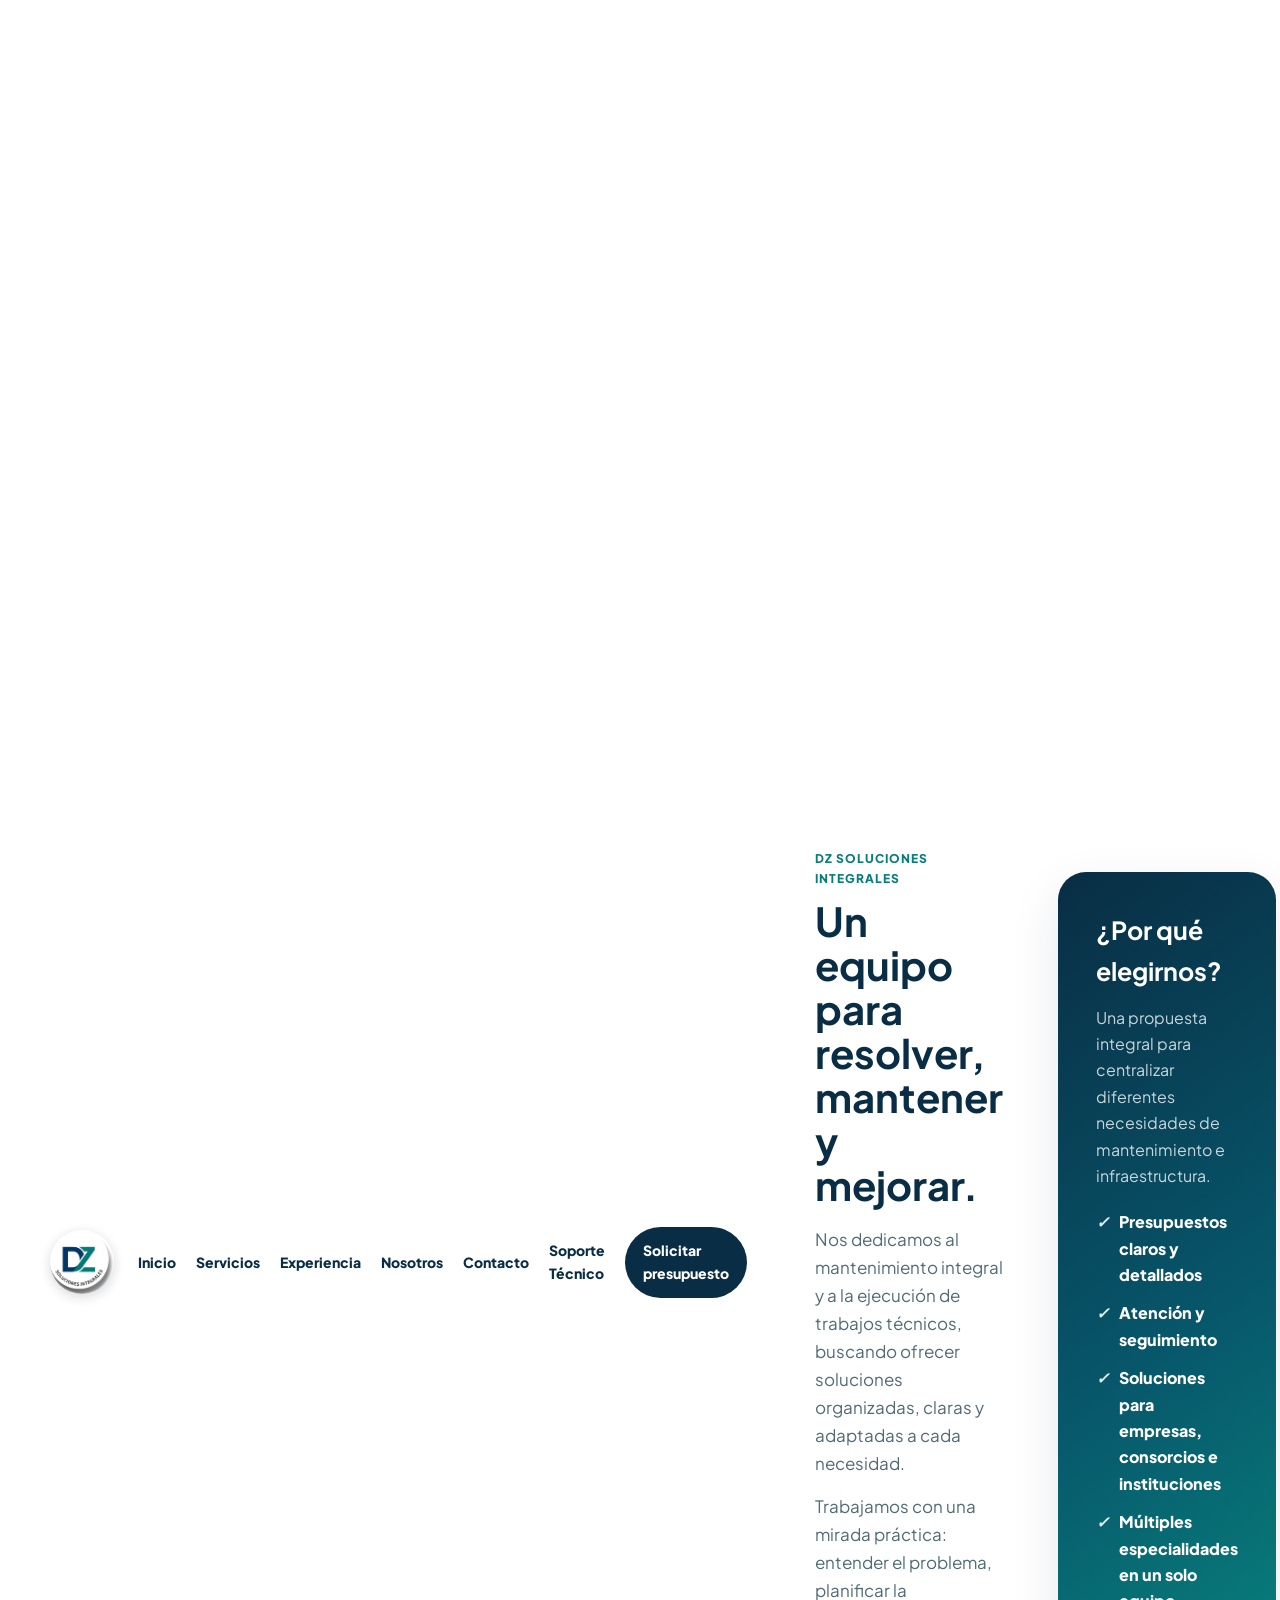
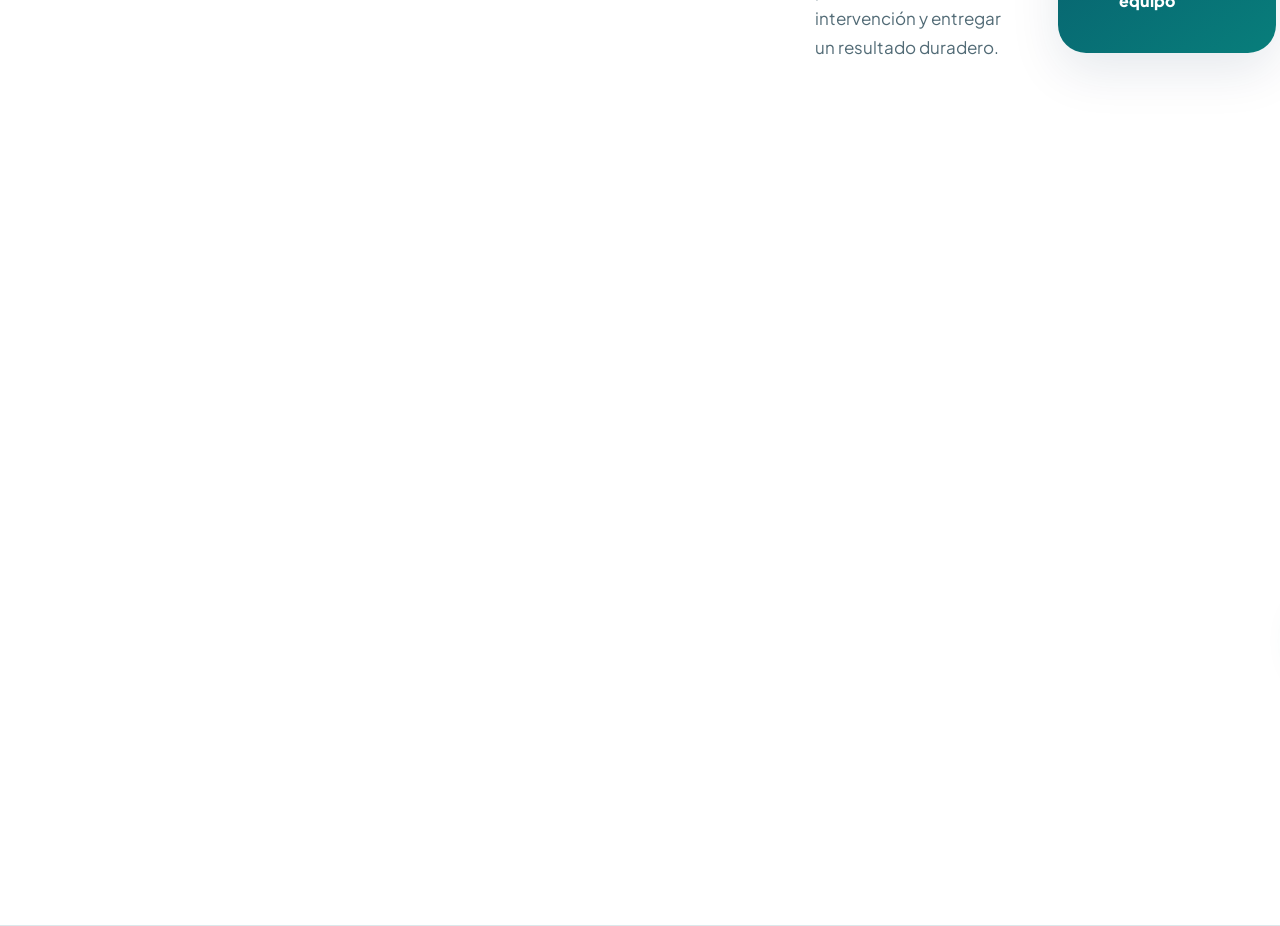
<file: index.html>
<!doctype html><html lang="es"><head><meta charset="utf-8"><meta name="viewport" content="width=device-width,initial-scale=1">
<title>DZ Soluciones Integrales | Inicio</title><meta name="description" content="DZ Soluciones Integrales - mantenimiento e infraestructura.">
<link rel="stylesheet" href="https://cdnjs.cloudflare.com/ajax/libs/font-awesome/6.4.0/css/all.min.css"><link rel="stylesheet" href="https://fonts.googleapis.com/css2?family=Plus+Jakarta+Sans:wght@400;600;700;800&display=swap"><link rel="stylesheet" href="css/style.css"><link rel="stylesheet" href="css/diseno-profesional.css"><style>
/* Encuadre del sello circular original para navegación y pie */
.brand .logo-mark,.footer-grid .logo-mark{display:block!important;width:64px!important;height:64px!important;flex:0 0 64px!important;border-radius:50%!important;background:#fff url("img/logo.png") center / 251.43% 137.14% no-repeat!important;box-shadow:0 3px 12px rgba(0,26,49,.16);overflow:hidden;}
.footer-grid .logo-mark{width:86px!important;height:86px!important;flex-basis:86px!important;box-shadow:0 3px 16px rgba(0,0,0,.2);}
@media(max-width:600px){.brand .logo-mark{width:52px!important;height:52px!important;flex-basis:52px!important;}.footer-grid .logo-mark{width:72px!important;height:72px!important;flex-basis:72px!important;}}
</style><style>
/* Contenido ampliado: componentes compatibles con los estilos actuales */
.detail-section{padding:76px 0}.detail-section.soft{background:#eef4f6}.detail-head{max-width:760px;margin-bottom:30px}.detail-head h2{font-size:clamp(1.8rem,3vw,2.6rem);line-height:1.2;margin:10px 0}.detail-head p,.detail-card p,.detail-intro{line-height:1.7}.detail-grid{display:grid;grid-template-columns:repeat(3,minmax(0,1fr));gap:20px}.detail-card{background:#fff;border:1px solid #dce7ec;border-radius:18px;padding:25px;box-shadow:0 8px 24px rgba(5,43,66,.06)}.detail-card .detail-icon{display:inline-grid;place-items:center;width:46px;height:46px;border-radius:12px;background:#e0f0ef;color:#086f70;font-size:19px;margin-bottom:14px}.detail-card h3{margin:0 0 9px;color:#083653}.detail-card p{margin:0;color:#435762}.detail-card a{display:inline-block;margin-top:18px;color:#086f70;font-weight:700;text-decoration:none}.detail-strip{display:grid;grid-template-columns:repeat(3,minmax(0,1fr));gap:20px;margin-top:30px}.detail-strip div{border-left:3px solid #087f80;padding:4px 16px}.detail-strip strong{display:block;margin-bottom:5px;color:#083653}.detail-strip span{color:#435762;line-height:1.6}.detail-note{margin-top:28px;color:#435762;line-height:1.7}@media(max-width:800px){.detail-grid,.detail-strip{grid-template-columns:repeat(2,minmax(0,1fr))}}@media(max-width:600px){.detail-grid,.detail-strip{grid-template-columns:1fr}.detail-section{padding:52px 0}}
</style></head><body>
<header><div class="container nav"><a class="brand" href="index.html"><span class="logo-mark" role="img" aria-label="DZ Soluciones Integrales"></span></a><button class="menu-btn" type="button" aria-label="Abrir menú" aria-expanded="false">☰</button><nav class="nav-links">
    <a href="index.html">Inicio</a>
    <a href="servicios.html">Servicios</a>
    <a href="experiencia.html">Experiencia</a>
    <a href="nosotros.html">Nosotros</a>
    <a href="contacto.html">Contacto</a>
    <!-- NUEVA PESTAÑA DE SOPORTE -->
    <a href="soporte.html">Soporte Técnico</a>
    <a class="nav-cta" href="contacto.html">Solicitar presupuesto</a>
</nav>
    <a href="index.html" class="active">Inicio</a>
    <a href="servicios.html" class="">Servicios</a>
    <a href="experiencia.html" class="">Experiencia</a>
    <a href="nosotros.html" class="">Nosotros</a>
    <a href="contacto.html" class="">Contacto</a>
    <!-- NUEVO: Botón de Soporte Técnico -->
    <a href="AQUÍ_PEGAS_EL_LINK_DE_OSTICKET" target="_blank" rel="noopener" style="color: #087f80; font-weight: 700;">Soporte Técnico</a>
    <a class="nav-cta" href="contacto.html">Solicitar presupuesto</a>
</nav>
<section class="hero"><div class="container hero-content reveal"><span class="eyebrow">Mantenimiento · Infraestructura · Soluciones</span><h1>Soluciones que <span>mantienen</span> tu infraestructura en marcha.</h1><p>Mantenimiento edilicio e industrial, trabajos en altura y soluciones técnicas para empresas, consorcios e instituciones. Coordinamos tareas preventivas y correctivas de acuerdo con cada necesidad.</p><div class="hero-buttons"><a class="btn btn-primary" href="contacto.html">Solicitar presupuesto →</a><a class="btn btn-light" href="servicios.html">Ver servicios</a></div><div class="hero-proof"><div><strong>Atención integral</strong><span>Distintas especialidades</span></div><div><strong>Presupuesto claro</strong><span>Alcance definido</span></div><div><strong>Respuesta profesional</strong><span>Seguimiento del trabajo</span></div></div></div></section>
<section class="section"><div class="container intro-grid"><div class="intro-text reveal"><div class="kicker">DZ Soluciones Integrales</div><h2>Un equipo para resolver, mantener y mejorar.</h2><p>Nos dedicamos al mantenimiento integral y a la ejecución de trabajos técnicos, buscando ofrecer soluciones organizadas, claras y adaptadas a cada necesidad.</p><p>Trabajamos con una mirada práctica: entender el problema, planificar la intervención y entregar un resultado duradero.</p></div><div class="info-panel reveal"><h3>¿Por qué elegirnos?</h3><p>Una propuesta integral para centralizar diferentes necesidades de mantenimiento e infraestructura.</p><ul class="check-list"><li><i>✓</i> Presupuestos claros y detallados</li><li><i>✓</i> Atención y seguimiento</li><li><i>✓</i> Soluciones para empresas, consorcios e instituciones</li><li><i>✓</i> Múltiples especialidades en un solo equipo</li></ul></div></div></section>
<section class="section alt"><div class="container"><div class="section-head reveal"><div class="kicker">Especialidades</div><h2>Algunos de nuestros servicios</h2><p>Conocé las principales áreas en las que podemos ayudarte.</p></div><div class="services-grid"><article class="service reveal"><img src="https://images.unsplash.com/photo-1621905251189-08b45d6a269e?auto=format&fit=crop&w=900&q=80" alt="Gasista Matriculado" loading="lazy" onerror="this.onerror=null;this.src='img/banner.png'"><div class="service-body"><h3>Gasista Matriculado</h3><p>Adecuaciones, instalaciones de artefactos, pruebas de hermeticidad y mantenimiento preventivo.</p><a class="service-link" href="contacto.html">Consultar →</a></div></article><article class="service reveal"><img src="https://images.unsplash.com/photo-1585704032915-c3400ca199e7?auto=format&fit=crop&w=900&q=80" alt="Plomería & Sanitarios" loading="lazy" onerror="this.onerror=null;this.src='img/banner.png'"><div class="service-body"><h3>Plomería & Sanitarios</h3><p>Reparación de cañerías, tanques de agua, sistemas de presión y solución de filtraciones.</p><a class="service-link" href="contacto.html">Consultar →</a></div></article><article class="service reveal"><img src="https://images.unsplash.com/photo-1589939705384-5185137a7f0f?auto=format&fit=crop&w=900&q=80" alt="Pintura General & Altura" loading="lazy" onerror="this.onerror=null;this.src='img/banner.png'"><div class="service-body"><h3>Pintura General & Altura</h3><p>Pintura de interiores, espacios comunes, fachadas y revestimientos plásticos.</p><a class="service-link" href="contacto.html">Consultar →</a></div></article><article class="service reveal"><img src="https://images.unsplash.com/photo-1504307651254-35680f356dfd?auto=format&fit=crop&w=900&q=80" alt="Impermeabilización" loading="lazy" onerror="this.onerror=null;this.src='img/banner.png'"><div class="service-body"><h3>Impermeabilización</h3><p>Tratamiento de terrazas, losas y medianeras para prevenir infiltraciones.</p><a class="service-link" href="contacto.html">Consultar →</a></div></article><article class="service reveal"><img src="https://images.unsplash.com/photo-1557597774-9d273605dfa9?auto=format&fit=crop&w=900&q=80" alt="Cámaras de Seguridad" loading="lazy" onerror="this.onerror=null;this.src='img/banner.png'"><div class="service-body"><h3>Cámaras de Seguridad</h3><p>Instalación, mantenimiento preventivo y configuración de sistemas de videovigilancia.</p><a class="service-link" href="contacto.html">Consultar →</a></div></article><article class="service reveal"><img src="https://images.unsplash.com/photo-1621905252507-b35492cc74b4?auto=format&fit=crop&w=900&q=80" alt="Electricidad Industrial" loading="lazy" onerror="this.onerror=null;this.src='img/banner.png'"><div class="service-body"><h3>Electricidad Industrial</h3><p>Tableros eléctricos, cableados, iluminación y trabajos de infraestructura eléctrica.</p><a class="service-link" href="contacto.html">Consultar →</a></div></article></div><div style="text-align:center;margin-top:35px"><a class="btn btn-primary" href="servicios.html">Ver todos los servicios</a></div></div></section>
<section class="detail-section soft"><div class="container"><div class="detail-head reveal"><div class="kicker">Mantenimiento y soluciones técnicas</div><h2>Servicios para mantener tus instalaciones en funcionamiento</h2><p>Atendemos necesidades de mantenimiento, reparación y mejora en edificios e instalaciones. Cada consulta se evalúa según el tipo de trabajo, el estado del espacio o equipo y el alcance requerido.</p></div><div class="detail-grid"><article class="detail-card reveal"><span class="detail-icon" aria-hidden="true"><i class="fas fa-building"></i></span><h3>Mantenimiento edilicio</h3><p>Mantenimiento preventivo y correctivo de instalaciones y espacios comunes. Revisiones, reparaciones y mejoras para sostener el funcionamiento diario.</p><a href="contacto.html">Consultar por este servicio →</a></article><article class="detail-card reveal"><span class="detail-icon" aria-hidden="true"><i class="fas fa-industry"></i></span><h3>Mantenimiento industrial</h3><p>Intervenciones de mantenimiento en instalaciones y equipos de uso industrial, con evaluación del alcance de cada trabajo y coordinación de tareas.</p><a href="contacto.html">Consultar por este servicio →</a></article><article class="detail-card reveal"><span class="detail-icon" aria-hidden="true"><i class="fas fa-helmet-safety"></i></span><h3>Trabajos en altura</h3><p>Tareas de mantenimiento y reparación en fachadas, cubiertas y sectores elevados, según las condiciones de acceso y seguridad del lugar.</p><a href="contacto.html">Consultar por este servicio →</a></article><article class="detail-card reveal"><span class="detail-icon" aria-hidden="true"><i class="fas fa-bolt"></i></span><h3>Grupos electrógenos</h3><p>Revisión, mantenimiento y atención de fallas en grupos electrógenos, según el equipo y las necesidades de operación.</p><a href="contacto.html">Consultar por este servicio →</a></article><article class="detail-card reveal"><span class="detail-icon" aria-hidden="true"><i class="fas fa-faucet"></i></span><h3>Bombas y sistemas de presión</h3><p>Inspección y mantenimiento de bombas de agua y sistemas de presión; diagnóstico de fallas y reparaciones según el caso.</p><a href="contacto.html">Consultar por este servicio →</a></article><article class="detail-card reveal"><span class="detail-icon" aria-hidden="true"><i class="fas fa-hammer"></i></span><h3>Herrería</h3><p>Fabricación, reparación y adecuación de piezas y estructuras metálicas para necesidades edilicias y de mantenimiento.</p><a href="contacto.html">Consultar por este servicio →</a></article></div></div></section><section class="cta"><div class="container cta-inner"><div><h2>¿Tenés un proyecto o necesitás mantenimiento?</h2><p>Contanos qué necesitás y coordinamos una consulta.</p></div><a class="btn btn-light" href="contacto.html">Solicitar presupuesto</a></div></section>
<footer><div class="container footer-grid"><span class="footer-logo logo-mark" role="img" aria-label="DZ Soluciones Integrales"></span><div><p>© 2026 DZ Soluciones Integrales. Todos los derechos reservados.</p><p style="margin-top:5px;opacity:.7">Mantenimiento · Infraestructura · Soluciones</p></div></div></footer>
<a class="wpp" href="https://wa.me/5491167443518?text=Hola,%20quisiera%20consultar%20por%20un%20servicio%20de%20DZ%20Soluciones%20Integrales" target="_blank" aria-label="WhatsApp"><i class="fab fa-whatsapp"></i></a><script src="js/script.js"></script></body></html>
</file>
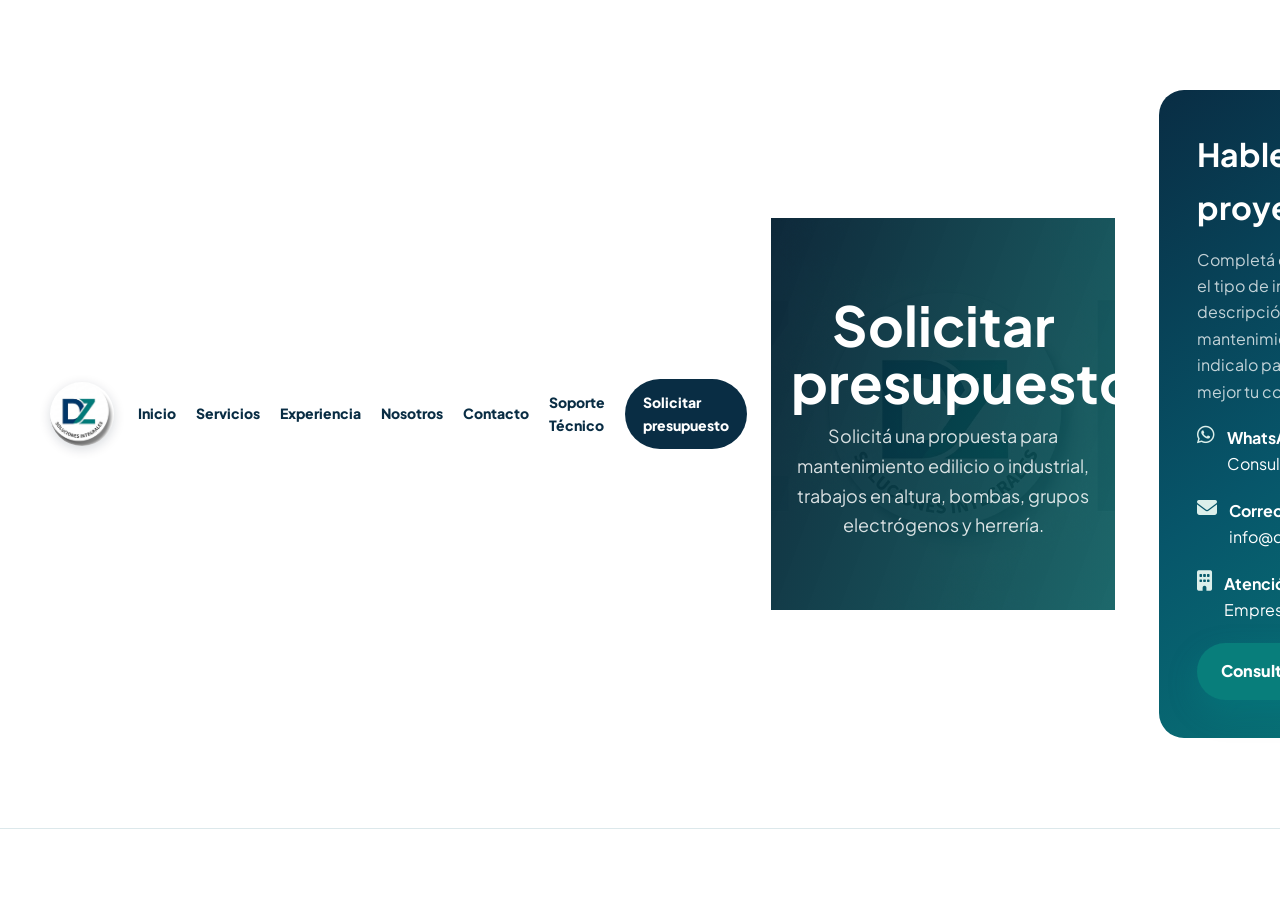
<file: contacto.html>
<!doctype html><html lang="es"><head><meta charset="utf-8"><meta name="viewport" content="width=device-width,initial-scale=1">
<title>DZ Soluciones Integrales | Contacto</title><meta name="description" content="DZ Soluciones Integrales - mantenimiento e infraestructura.">
<link rel="stylesheet" href="https://cdnjs.cloudflare.com/ajax/libs/font-awesome/6.4.0/css/all.min.css"><link rel="stylesheet" href="https://fonts.googleapis.com/css2?family=Plus+Jakarta+Sans:wght@400;600;700;800&display=swap"><link rel="stylesheet" href="css/style.css"><link rel="stylesheet" href="css/diseno-profesional.css"><style>
/* Encuadre del sello circular original para navegación y pie */
.brand .logo-mark,.footer-grid .logo-mark{display:block!important;width:64px!important;height:64px!important;flex:0 0 64px!important;border-radius:50%!important;background:#fff url("img/logo.png") center / 251.43% 137.14% no-repeat!important;box-shadow:0 3px 12px rgba(0,26,49,.16);overflow:hidden;}
.footer-grid .logo-mark{width:86px!important;height:86px!important;flex-basis:86px!important;box-shadow:0 3px 16px rgba(0,0,0,.2);}
@media(max-width:600px){.brand .logo-mark{width:52px!important;height:52px!important;flex-basis:52px!important;}.footer-grid .logo-mark{width:72px!important;height:72px!important;flex-basis:72px!important;}}
</style><style>
/* Contenido ampliado: componentes compatibles con los estilos actuales */
.detail-section{padding:76px 0}.detail-section.soft{background:#eef4f6}.detail-head{max-width:760px;margin-bottom:30px}.detail-head h2{font-size:clamp(1.8rem,3vw,2.6rem);line-height:1.2;margin:10px 0}.detail-head p,.detail-card p,.detail-intro{line-height:1.7}.detail-grid{display:grid;grid-template-columns:repeat(3,minmax(0,1fr));gap:20px}.detail-card{background:#fff;border:1px solid #dce7ec;border-radius:18px;padding:25px;box-shadow:0 8px 24px rgba(5,43,66,.06)}.detail-card .detail-icon{display:inline-grid;place-items:center;width:46px;height:46px;border-radius:12px;background:#e0f0ef;color:#086f70;font-size:19px;margin-bottom:14px}.detail-card h3{margin:0 0 9px;color:#083653}.detail-card p{margin:0;color:#435762}.detail-card a{display:inline-block;margin-top:18px;color:#086f70;font-weight:700;text-decoration:none}.detail-strip{display:grid;grid-template-columns:repeat(3,minmax(0,1fr));gap:20px;margin-top:30px}.detail-strip div{border-left:3px solid #087f80;padding:4px 16px}.detail-strip strong{display:block;margin-bottom:5px;color:#083653}.detail-strip span{color:#435762;line-height:1.6}.detail-note{margin-top:28px;color:#435762;line-height:1.7}@media(max-width:800px){.detail-grid,.detail-strip{grid-template-columns:repeat(2,minmax(0,1fr))}}@media(max-width:600px){.detail-grid,.detail-strip{grid-template-columns:1fr}.detail-section{padding:52px 0}}
</style></head><body>
<header><div class="container nav"><a class="brand" href="index.html"><span class="logo-mark" role="img" aria-label="DZ Soluciones Integrales"></span></a><button class="menu-btn" type="button" aria-label="Abrir menú" aria-expanded="false">☰</button><nav class="nav-links">
    <a href="index.html">Inicio</a>
    <a href="servicios.html">Servicios</a>
    <a href="experiencia.html">Experiencia</a>
    <a href="nosotros.html">Nosotros</a>
    <a href="contacto.html">Contacto</a>
    <!-- NUEVA PESTAÑA DE SOPORTE -->
    <a href="soporte.html">Soporte Técnico</a>
    <a class="nav-cta" href="contacto.html">Solicitar presupuesto</a>
</nav>
<section class="page-hero"><div class="container reveal"><h1>Solicitar presupuesto</h1><p>Solicitá una propuesta para mantenimiento edilicio o industrial, trabajos en altura, bombas, grupos electrógenos y herrería.</p></div></section>
<section class="section"><div class="container contact-grid"><div class="contact-info reveal"><h2>Hablemos de tu proyecto.</h2><p>Completá el formulario con la ubicación, el tipo de instalación o equipo y una descripción del trabajo. Si se trata de mantenimiento preventivo o correctivo, indicalo para que podamos evaluar mejor tu consulta.</p><div class="contact-item"><i class="fab fa-whatsapp"></i><div><strong>WhatsApp</strong><br>Consultas y presupuestos</div></div><div class="contact-item"><i class="fas fa-envelope"></i><div><strong>Correo</strong><br><a href="mailto:info@dzsolucionesintegrales.com.ar">info@dzsolucionesintegrales.com.ar</a></div></div><div class="contact-item"><i class="fas fa-building"></i><div><strong>Atención</strong><br>Empresas, consorcios e instituciones</div></div><a class="btn btn-primary" href="https://wa.me/5491167443518?text=Hola,%20quisiera%20solicitar%20un%20presupuesto" target="_blank">Consultar por WhatsApp</a></div>
<div class="form-box reveal"><form action="https://formsubmit.co/info@dzsolucionesintegrales.com.ar" method="POST"><input type="hidden" name="_next" value="https://dzsolucionesintegrales.com"><input type="hidden" name="_captcha" value="false"><div class="form-grid"><div class="field"><label>Nombre / representante</label><input name="Nombre" required></div><div class="field"><label>Empresa / consorcio</label><input name="Empresa_o_Consorcio" required></div><div class="field"><label>Teléfono</label><input type="tel" name="Telefono" required></div><div class="field"><label>Ubicación / zona</label><input name="Ubicacion" required></div><div class="field full"><label>Detalle del trabajo</label><textarea name="Detalle_Trabajo" rows="7" required></textarea></div></div><button class="btn btn-primary" type="submit">Enviar consulta →</button></form></div></div></section><section class="cta"><div class="container cta-inner"><div><h2>¿Tenés un proyecto o necesitás mantenimiento?</h2><p>Contanos qué necesitás y coordinamos una consulta.</p></div><a class="btn btn-light" href="contacto.html">Solicitar presupuesto</a></div></section>
<footer><div class="container footer-grid"><span class="footer-logo logo-mark" role="img" aria-label="DZ Soluciones Integrales"></span><div><p>© 2026 DZ Soluciones Integrales. Todos los derechos reservados.</p><p style="margin-top:5px;opacity:.7">Mantenimiento · Infraestructura · Soluciones</p></div></div></footer>
<a class="wpp" href="https://wa.me/5491167443518?text=Hola,%20quisiera%20consultar%20por%20un%20servicio%20de%20DZ%20Soluciones%20Integrales" target="_blank" aria-label="WhatsApp"><i class="fab fa-whatsapp"></i></a><script src="js/script.js"></script></body></html>
</file>
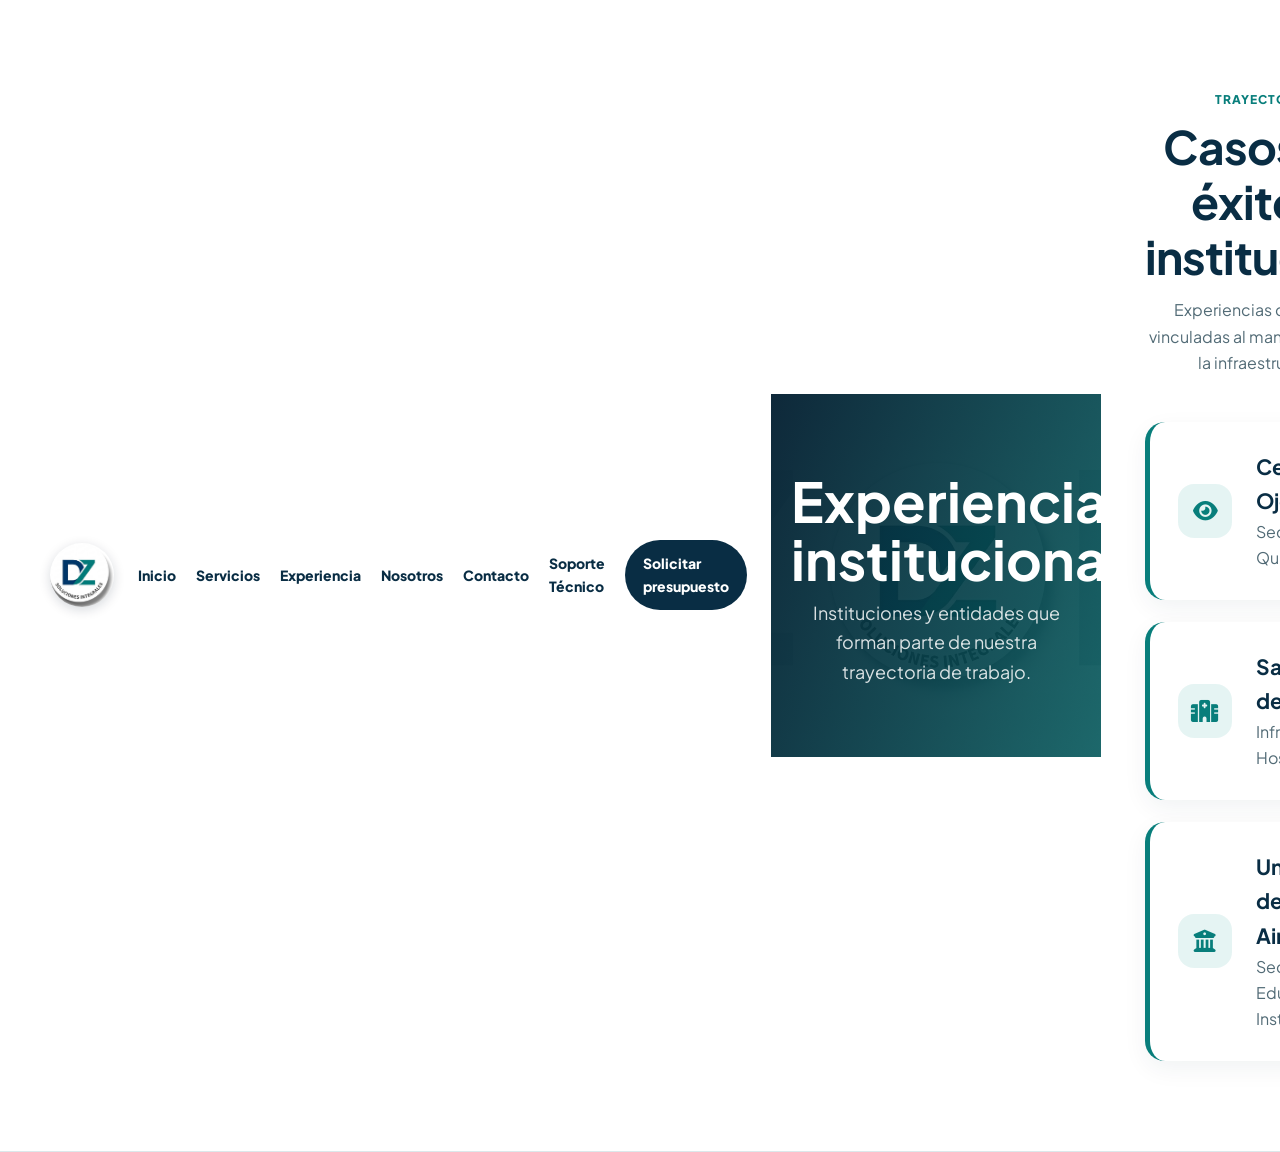
<file: experiencia.html>
<!doctype html><html lang="es"><head><meta charset="utf-8"><meta name="viewport" content="width=device-width,initial-scale=1">
<title>DZ Soluciones Integrales | Experiencia</title><meta name="description" content="DZ Soluciones Integrales - mantenimiento e infraestructura.">
<link rel="stylesheet" href="https://cdnjs.cloudflare.com/ajax/libs/font-awesome/6.4.0/css/all.min.css"><link rel="stylesheet" href="https://fonts.googleapis.com/css2?family=Plus+Jakarta+Sans:wght@400;600;700;800&display=swap"><link rel="stylesheet" href="css/style.css"><link rel="stylesheet" href="css/diseno-profesional.css"><style>
/* Encuadre del sello circular original para navegación y pie */
.brand .logo-mark,.footer-grid .logo-mark{display:block!important;width:64px!important;height:64px!important;flex:0 0 64px!important;border-radius:50%!important;background:#fff url("img/logo.png") center / 251.43% 137.14% no-repeat!important;box-shadow:0 3px 12px rgba(0,26,49,.16);overflow:hidden;}
.footer-grid .logo-mark{width:86px!important;height:86px!important;flex-basis:86px!important;box-shadow:0 3px 16px rgba(0,0,0,.2);}
@media(max-width:600px){.brand .logo-mark{width:52px!important;height:52px!important;flex-basis:52px!important;}.footer-grid .logo-mark{width:72px!important;height:72px!important;flex-basis:72px!important;}}
</style><style>
/* Contenido ampliado: componentes compatibles con los estilos actuales */
.detail-section{padding:76px 0}.detail-section.soft{background:#eef4f6}.detail-head{max-width:760px;margin-bottom:30px}.detail-head h2{font-size:clamp(1.8rem,3vw,2.6rem);line-height:1.2;margin:10px 0}.detail-head p,.detail-card p,.detail-intro{line-height:1.7}.detail-grid{display:grid;grid-template-columns:repeat(3,minmax(0,1fr));gap:20px}.detail-card{background:#fff;border:1px solid #dce7ec;border-radius:18px;padding:25px;box-shadow:0 8px 24px rgba(5,43,66,.06)}.detail-card .detail-icon{display:inline-grid;place-items:center;width:46px;height:46px;border-radius:12px;background:#e0f0ef;color:#086f70;font-size:19px;margin-bottom:14px}.detail-card h3{margin:0 0 9px;color:#083653}.detail-card p{margin:0;color:#435762}.detail-card a{display:inline-block;margin-top:18px;color:#086f70;font-weight:700;text-decoration:none}.detail-strip{display:grid;grid-template-columns:repeat(3,minmax(0,1fr));gap:20px;margin-top:30px}.detail-strip div{border-left:3px solid #087f80;padding:4px 16px}.detail-strip strong{display:block;margin-bottom:5px;color:#083653}.detail-strip span{color:#435762;line-height:1.6}.detail-note{margin-top:28px;color:#435762;line-height:1.7}@media(max-width:800px){.detail-grid,.detail-strip{grid-template-columns:repeat(2,minmax(0,1fr))}}@media(max-width:600px){.detail-grid,.detail-strip{grid-template-columns:1fr}.detail-section{padding:52px 0}}
</style></head><body>
<header><div class="container nav"><a class="brand" href="index.html"><span class="logo-mark" role="img" aria-label="DZ Soluciones Integrales"></span></a><button class="menu-btn" type="button" aria-label="Abrir menú" aria-expanded="false">☰</button><nav class="nav-links">
    <a href="index.html">Inicio</a>
    <a href="servicios.html">Servicios</a>
    <a href="experiencia.html">Experiencia</a>
    <a href="nosotros.html">Nosotros</a>
    <a href="contacto.html">Contacto</a>
    <!-- NUEVA PESTAÑA DE SOPORTE -->
    <a href="soporte.html">Soporte Técnico</a>
    <a class="nav-cta" href="contacto.html">Solicitar presupuesto</a>
</nav>
<section class="page-hero"><div class="container reveal"><h1>Experiencia institucional</h1><p>Instituciones y entidades que forman parte de nuestra trayectoria de trabajo.</p></div></section>
<section class="section"><div class="container"><div class="section-head reveal"><div class="kicker">Trayectoria</div><h2>Casos de éxito e instituciones</h2><p>Experiencias de trabajo vinculadas al mantenimiento y la infraestructura.</p></div><div class="timeline">
<div class="institution reveal"><div class="icon"><i class="fas fa-eye"></i></div><div><h3>Centro de Ojos</h3><p>Sector Salud & Quirúrgico</p></div></div>
<div class="institution reveal"><div class="icon"><i class="fas fa-hospital"></i></div><div><h3>Sanatorio del Oeste</h3><p>Infraestructura Hospitalaria</p></div></div>
<div class="institution reveal"><div class="icon"><i class="fas fa-university"></i></div><div><h3>Universidad de Buenos Aires (UBA)</h3><p>Sector Educativo & Institucional</p></div></div>
</div></div></section><section class="detail-section soft"><div class="container"><div class="detail-head reveal"><div class="kicker">Áreas de trabajo</div><h2>Soluciones para distintos entornos</h2><p>Las necesidades de mantenimiento cambian según la actividad de cada institución. Podemos evaluar tareas edilicias e industriales, intervenciones preventivas y correctivas, trabajos en altura y mantenimiento de equipos asociados a la operación del edificio.</p></div><div class="detail-strip"><div><strong>Edificios</strong><span>Espacios comunes, instalaciones y reparaciones.</span></div><div><strong>Equipos</strong><span>Bombas, sistemas de presión y grupos electrógenos.</span></div><div><strong>Infraestructura</strong><span>Altura, herrería y adecuaciones puntuales.</span></div></div></div></section><section class="cta"><div class="container cta-inner"><div><h2>¿Tenés un proyecto o necesitás mantenimiento?</h2><p>Contanos qué necesitás y coordinamos una consulta.</p></div><a class="btn btn-light" href="contacto.html">Solicitar presupuesto</a></div></section>
<footer><div class="container footer-grid"><span class="footer-logo logo-mark" role="img" aria-label="DZ Soluciones Integrales"></span><div><p>© 2026 DZ Soluciones Integrales. Todos los derechos reservados.</p><p style="margin-top:5px;opacity:.7">Mantenimiento · Infraestructura · Soluciones</p></div></div></footer>
<a class="wpp" href="https://wa.me/5491167443518?text=Hola,%20quisiera%20consultar%20por%20un%20servicio%20de%20DZ%20Soluciones%20Integrales" target="_blank" aria-label="WhatsApp"><i class="fab fa-whatsapp"></i></a><script src="js/script.js"></script></body></html>
</file>
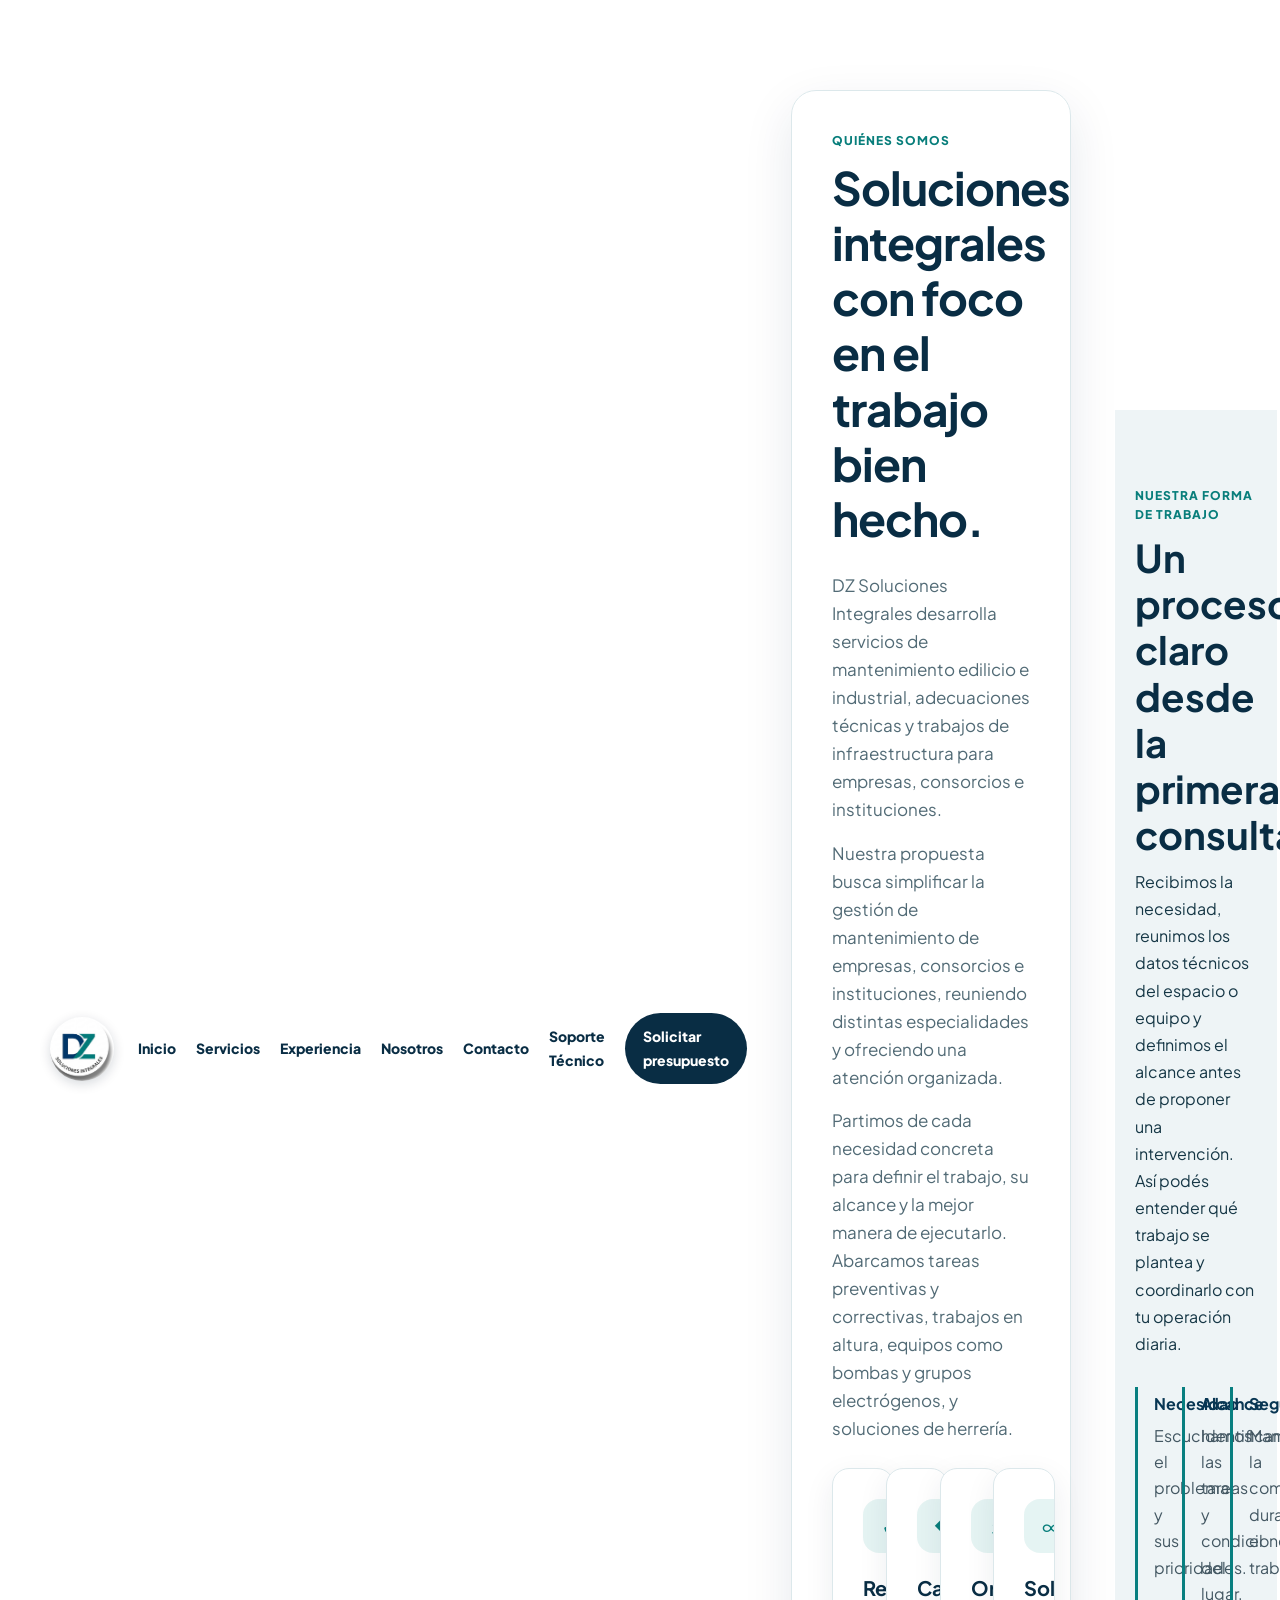
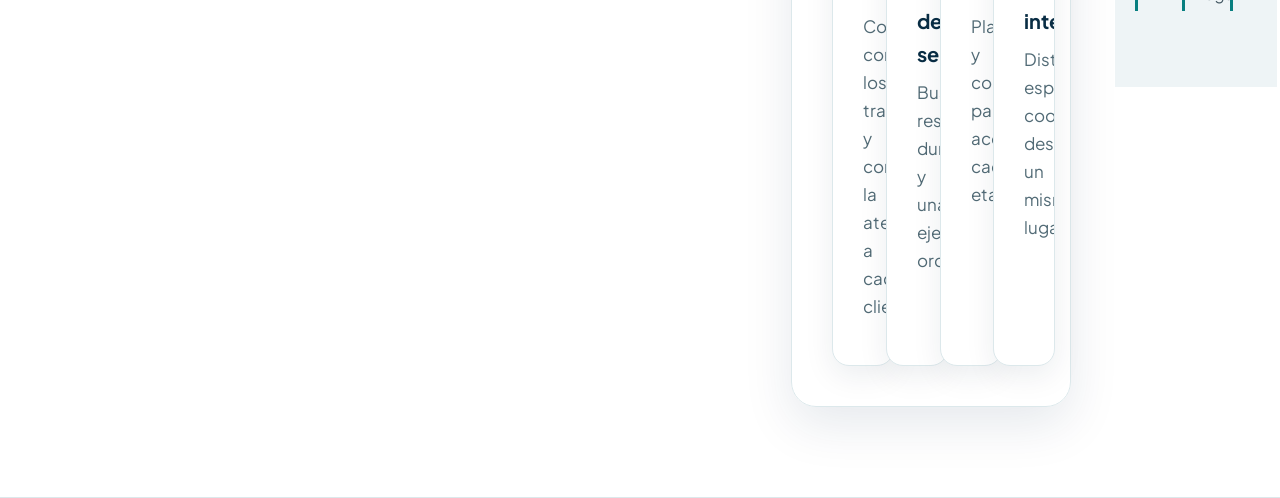
<file: nosotros.html>
<!doctype html><html lang="es"><head><meta charset="utf-8"><meta name="viewport" content="width=device-width,initial-scale=1">
<title>DZ Soluciones Integrales | Nosotros</title><meta name="description" content="DZ Soluciones Integrales - mantenimiento e infraestructura.">
<link rel="stylesheet" href="https://cdnjs.cloudflare.com/ajax/libs/font-awesome/6.4.0/css/all.min.css"><link rel="stylesheet" href="https://fonts.googleapis.com/css2?family=Plus+Jakarta+Sans:wght@400;600;700;800&display=swap"><link rel="stylesheet" href="css/style.css"><link rel="stylesheet" href="css/diseno-profesional.css"><style>
/* Encuadre del sello circular original para navegación y pie */
.brand .logo-mark,.footer-grid .logo-mark{display:block!important;width:64px!important;height:64px!important;flex:0 0 64px!important;border-radius:50%!important;background:#fff url("img/logo.png") center / 251.43% 137.14% no-repeat!important;box-shadow:0 3px 12px rgba(0,26,49,.16);overflow:hidden;}
.footer-grid .logo-mark{width:86px!important;height:86px!important;flex-basis:86px!important;box-shadow:0 3px 16px rgba(0,0,0,.2);}
@media(max-width:600px){.brand .logo-mark{width:52px!important;height:52px!important;flex-basis:52px!important;}.footer-grid .logo-mark{width:72px!important;height:72px!important;flex-basis:72px!important;}}
</style><style>
/* Contenido ampliado: componentes compatibles con los estilos actuales */
.detail-section{padding:76px 0}.detail-section.soft{background:#eef4f6}.detail-head{max-width:760px;margin-bottom:30px}.detail-head h2{font-size:clamp(1.8rem,3vw,2.6rem);line-height:1.2;margin:10px 0}.detail-head p,.detail-card p,.detail-intro{line-height:1.7}.detail-grid{display:grid;grid-template-columns:repeat(3,minmax(0,1fr));gap:20px}.detail-card{background:#fff;border:1px solid #dce7ec;border-radius:18px;padding:25px;box-shadow:0 8px 24px rgba(5,43,66,.06)}.detail-card .detail-icon{display:inline-grid;place-items:center;width:46px;height:46px;border-radius:12px;background:#e0f0ef;color:#086f70;font-size:19px;margin-bottom:14px}.detail-card h3{margin:0 0 9px;color:#083653}.detail-card p{margin:0;color:#435762}.detail-card a{display:inline-block;margin-top:18px;color:#086f70;font-weight:700;text-decoration:none}.detail-strip{display:grid;grid-template-columns:repeat(3,minmax(0,1fr));gap:20px;margin-top:30px}.detail-strip div{border-left:3px solid #087f80;padding:4px 16px}.detail-strip strong{display:block;margin-bottom:5px;color:#083653}.detail-strip span{color:#435762;line-height:1.6}.detail-note{margin-top:28px;color:#435762;line-height:1.7}@media(max-width:800px){.detail-grid,.detail-strip{grid-template-columns:repeat(2,minmax(0,1fr))}}@media(max-width:600px){.detail-grid,.detail-strip{grid-template-columns:1fr}.detail-section{padding:52px 0}}
</style></head><body>
<header><div class="container nav"><a class="brand" href="index.html"><span class="logo-mark" role="img" aria-label="DZ Soluciones Integrales"></span></a><button class="menu-btn" type="button" aria-label="Abrir menú" aria-expanded="false">☰</button><nav class="nav-links">
    <a href="index.html">Inicio</a>
    <a href="servicios.html">Servicios</a>
    <a href="experiencia.html">Experiencia</a>
    <a href="nosotros.html">Nosotros</a>
    <a href="contacto.html">Contacto</a>
    <!-- NUEVA PESTAÑA DE SOPORTE -->
    <a href="soporte.html">Soporte Técnico</a>
    <a class="nav-cta" href="contacto.html">Solicitar presupuesto</a>
</nav>
<section class="section"><div class="container"><div class="about-box reveal"><div class="section-head" style="text-align:left;margin-bottom:25px"><div class="kicker">Quiénes somos</div><h2>Soluciones integrales con foco en el trabajo bien hecho.</h2></div><p>DZ Soluciones Integrales desarrolla servicios de mantenimiento edilicio e industrial, adecuaciones técnicas y trabajos de infraestructura para empresas, consorcios e instituciones.</p><p>Nuestra propuesta busca simplificar la gestión de mantenimiento de empresas, consorcios e instituciones, reuniendo distintas especialidades y ofreciendo una atención organizada.</p><p>Partimos de cada necesidad concreta para definir el trabajo, su alcance y la mejor manera de ejecutarlo. Abarcamos tareas preventivas y correctivas, trabajos en altura, equipos como bombas y grupos electrógenos, y soluciones de herrería.</p><div class="values"><div class="card"><div class="icon">✓</div><h3>Responsabilidad</h3><p>Compromiso con los trabajos y con la atención a cada cliente.</p></div><div class="card"><div class="icon">◆</div><h3>Calidad de servicio</h3><p>Buscamos resultados duraderos y una ejecución ordenada.</p></div><div class="card"><div class="icon">↗</div><h3>Organización</h3><p>Planificación y comunicación para acompañar cada etapa.</p></div><div class="card"><div class="icon">∞</div><h3>Solución integral</h3><p>Distintas especialidades coordinadas desde un mismo lugar.</p></div></div></div></div></section><section class="detail-section soft"><div class="container"><div class="detail-head reveal"><div class="kicker">Nuestra forma de trabajo</div><h2>Un proceso claro desde la primera consulta</h2><p>Recibimos la necesidad, reunimos los datos técnicos del espacio o equipo y definimos el alcance antes de proponer una intervención. Así podés entender qué trabajo se plantea y coordinarlo con tu operación diaria.</p></div><div class="detail-strip"><div><strong>Necesidad</strong><span>Escuchamos el problema y sus prioridades.</span></div><div><strong>Alcance</strong><span>Identificamos las tareas y condiciones del lugar.</span></div><div><strong>Seguimiento</strong><span>Mantenemos la comunicación durante el trabajo.</span></div></div></div></section><section class="cta"><div class="container cta-inner"><div><h2>¿Tenés un proyecto o necesitás mantenimiento?</h2><p>Contanos qué necesitás y coordinamos una consulta.</p></div><a class="btn btn-light" href="contacto.html">Solicitar presupuesto</a></div></section>
<footer><div class="container footer-grid"><span class="footer-logo logo-mark" role="img" aria-label="DZ Soluciones Integrales"></span><div><p>© 2026 DZ Soluciones Integrales. Todos los derechos reservados.</p><p style="margin-top:5px;opacity:.7">Mantenimiento · Infraestructura · Soluciones</p></div></div></footer>
<a class="wpp" href="https://wa.me/5491167443518?text=Hola,%20quisiera%20consultar%20por%20un%20servicio%20de%20DZ%20Soluciones%20Integrales" target="_blank" aria-label="WhatsApp"><i class="fab fa-whatsapp"></i></a><script src="js/script.js"></script></body></html>
</file>
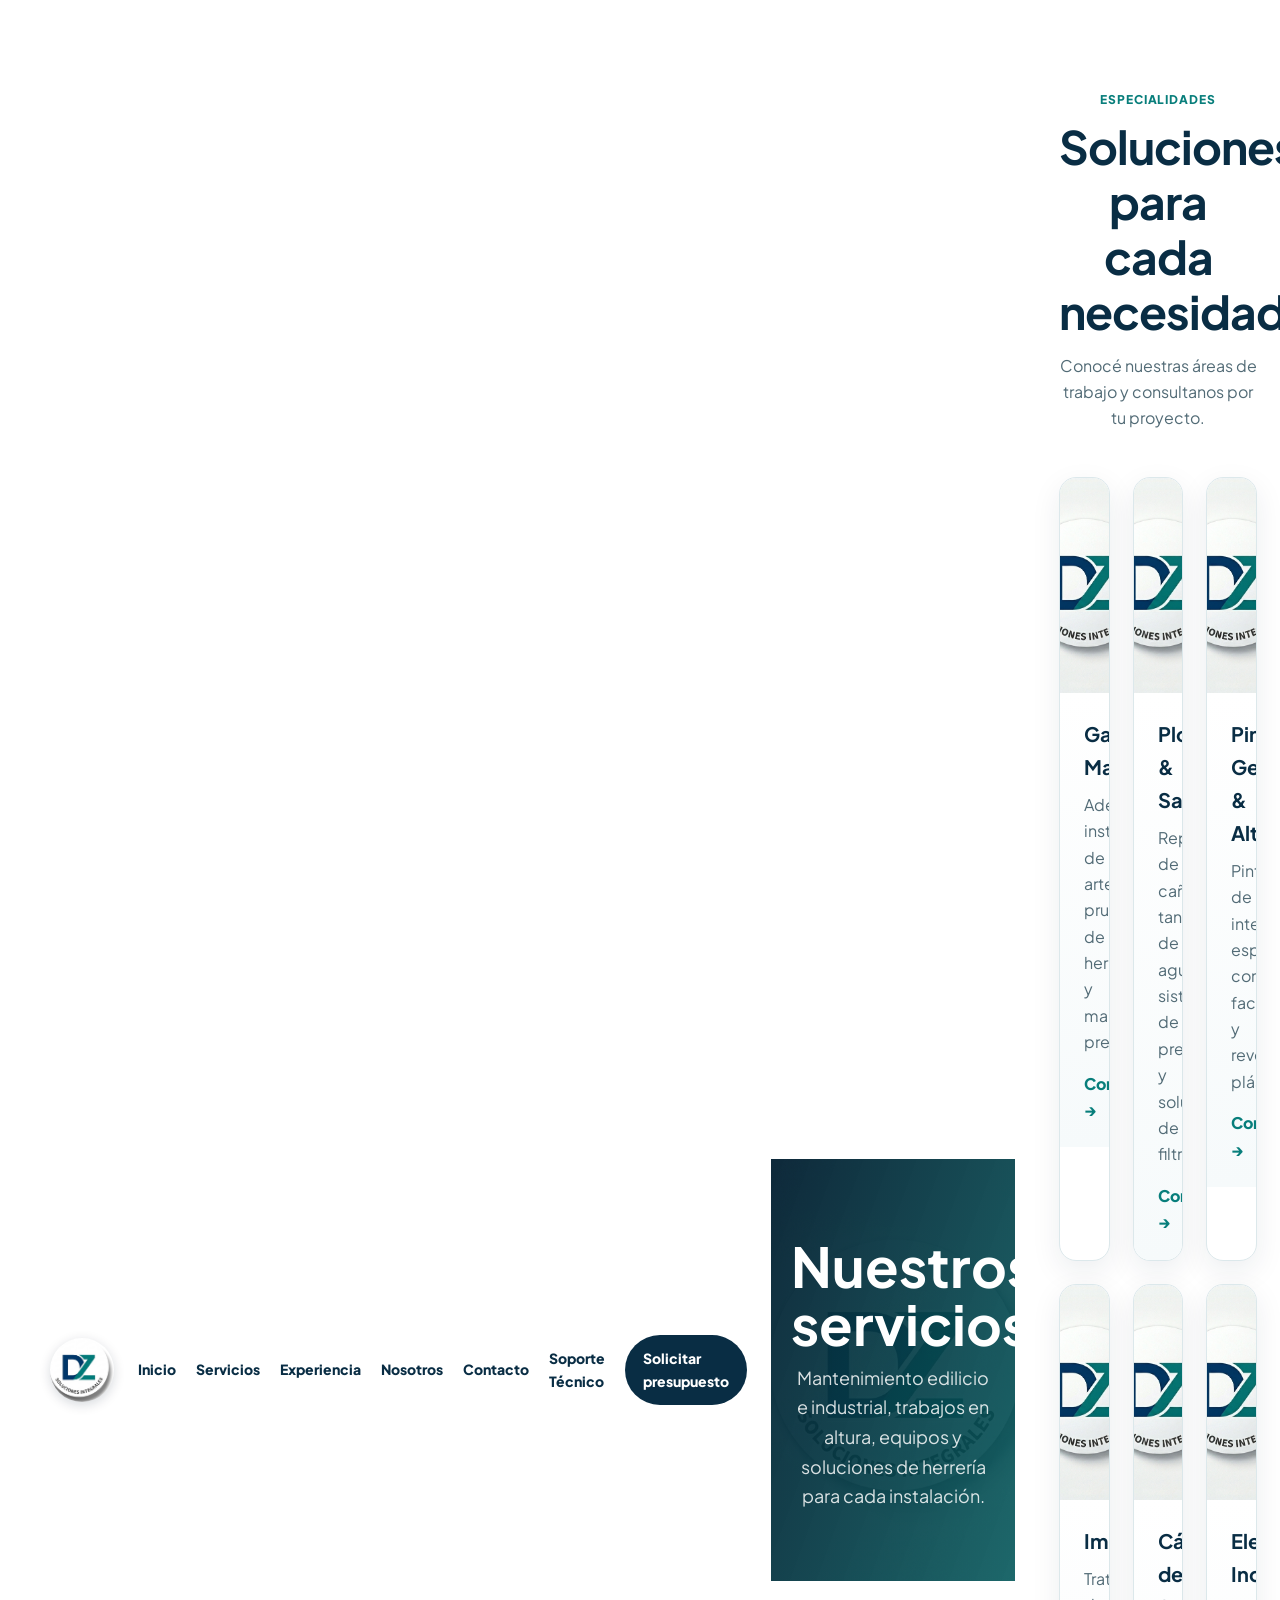
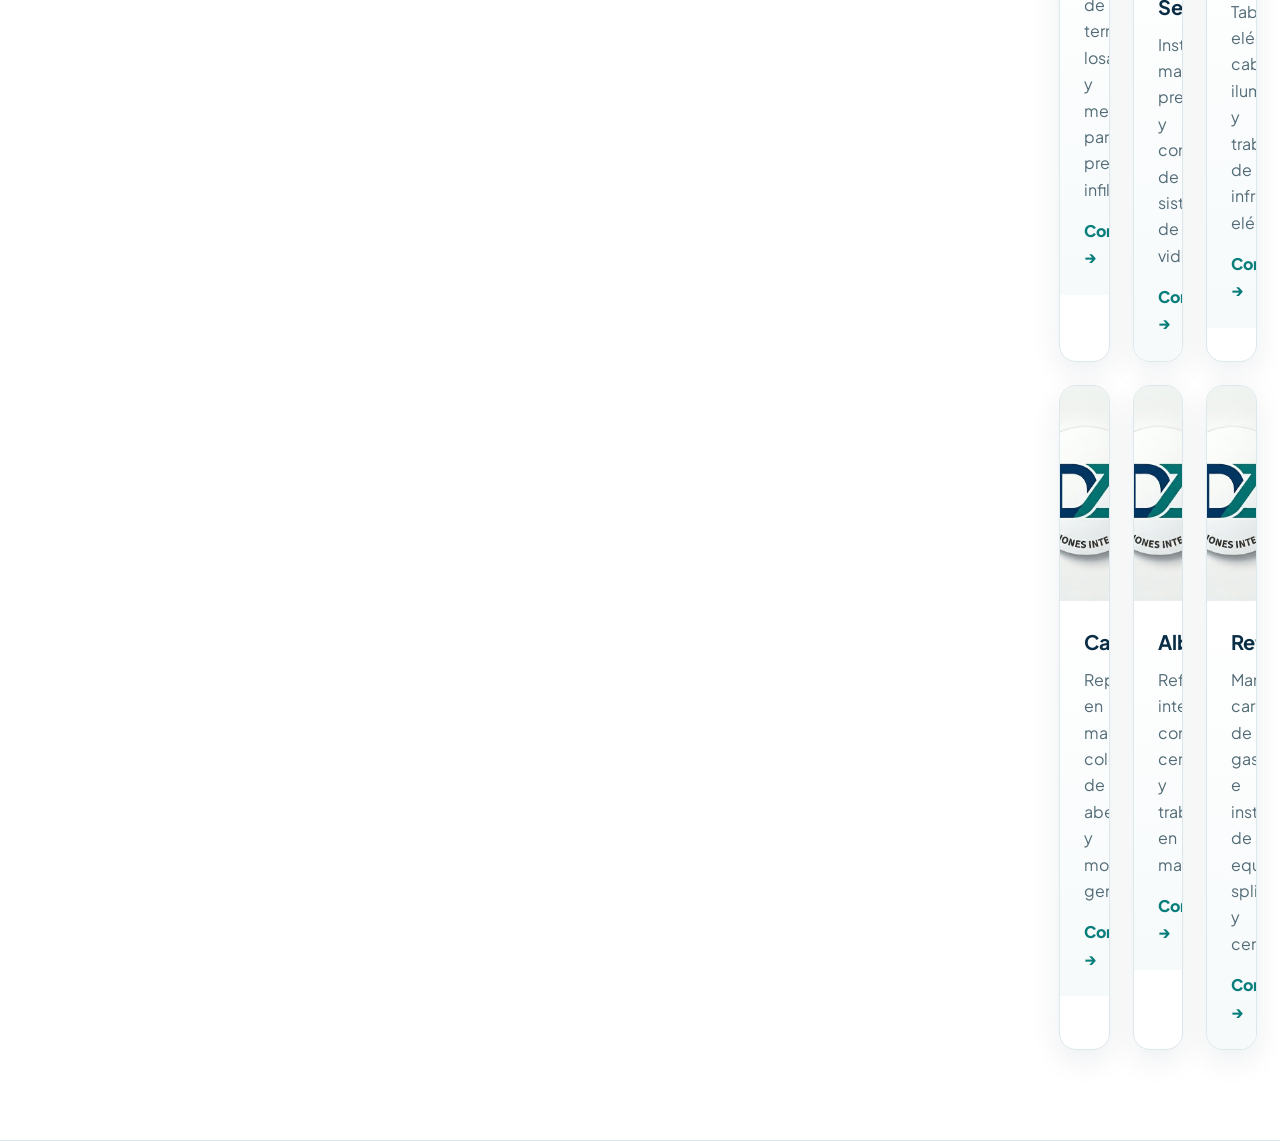
<file: servicios.html>
<!doctype html><html lang="es"><head><meta charset="utf-8"><meta name="viewport" content="width=device-width,initial-scale=1">
<title>DZ Soluciones Integrales | Servicios</title><meta name="description" content="DZ Soluciones Integrales - mantenimiento e infraestructura.">
<link rel="stylesheet" href="https://cdnjs.cloudflare.com/ajax/libs/font-awesome/6.4.0/css/all.min.css"><link rel="stylesheet" href="https://fonts.googleapis.com/css2?family=Plus+Jakarta+Sans:wght@400;600;700;800&display=swap"><link rel="stylesheet" href="css/style.css"><link rel="stylesheet" href="css/diseno-profesional.css"><style>
/* Encuadre del sello circular original para navegación y pie */
.brand .logo-mark,.footer-grid .logo-mark{display:block!important;width:64px!important;height:64px!important;flex:0 0 64px!important;border-radius:50%!important;background:#fff url("img/logo.png") center / 251.43% 137.14% no-repeat!important;box-shadow:0 3px 12px rgba(0,26,49,.16);overflow:hidden;}
.footer-grid .logo-mark{width:86px!important;height:86px!important;flex-basis:86px!important;box-shadow:0 3px 16px rgba(0,0,0,.2);}
@media(max-width:600px){.brand .logo-mark{width:52px!important;height:52px!important;flex-basis:52px!important;}.footer-grid .logo-mark{width:72px!important;height:72px!important;flex-basis:72px!important;}}
</style><style>
/* Contenido ampliado: componentes compatibles con los estilos actuales */
.detail-section{padding:76px 0}.detail-section.soft{background:#eef4f6}.detail-head{max-width:760px;margin-bottom:30px}.detail-head h2{font-size:clamp(1.8rem,3vw,2.6rem);line-height:1.2;margin:10px 0}.detail-head p,.detail-card p,.detail-intro{line-height:1.7}.detail-grid{display:grid;grid-template-columns:repeat(3,minmax(0,1fr));gap:20px}.detail-card{background:#fff;border:1px solid #dce7ec;border-radius:18px;padding:25px;box-shadow:0 8px 24px rgba(5,43,66,.06)}.detail-card .detail-icon{display:inline-grid;place-items:center;width:46px;height:46px;border-radius:12px;background:#e0f0ef;color:#086f70;font-size:19px;margin-bottom:14px}.detail-card h3{margin:0 0 9px;color:#083653}.detail-card p{margin:0;color:#435762}.detail-card a{display:inline-block;margin-top:18px;color:#086f70;font-weight:700;text-decoration:none}.detail-strip{display:grid;grid-template-columns:repeat(3,minmax(0,1fr));gap:20px;margin-top:30px}.detail-strip div{border-left:3px solid #087f80;padding:4px 16px}.detail-strip strong{display:block;margin-bottom:5px;color:#083653}.detail-strip span{color:#435762;line-height:1.6}.detail-note{margin-top:28px;color:#435762;line-height:1.7}@media(max-width:800px){.detail-grid,.detail-strip{grid-template-columns:repeat(2,minmax(0,1fr))}}@media(max-width:600px){.detail-grid,.detail-strip{grid-template-columns:1fr}.detail-section{padding:52px 0}}
</style></head><body>
<header><div class="container nav"><a class="brand" href="index.html"><span class="logo-mark" role="img" aria-label="DZ Soluciones Integrales"></span></a><button class="menu-btn" type="button" aria-label="Abrir menú" aria-expanded="false">☰</button><nav class="nav-links">
    <a href="index.html">Inicio</a>
    <a href="servicios.html">Servicios</a>
    <a href="experiencia.html">Experiencia</a>
    <a href="nosotros.html">Nosotros</a>
    <a href="contacto.html">Contacto</a>
    <!-- NUEVA PESTAÑA DE SOPORTE -->
    <a href="soporte.html">Soporte Técnico</a>
    <a class="nav-cta" href="contacto.html">Solicitar presupuesto</a>
</nav>
<section class="page-hero"><div class="container reveal"><h1>Nuestros servicios</h1><p>Mantenimiento edilicio e industrial, trabajos en altura, equipos y soluciones de herrería para cada instalación.</p></div></section>
<section class="section"><div class="container"><div class="section-head reveal"><div class="kicker">Especialidades</div><h2>Soluciones para cada necesidad</h2><p>Conocé nuestras áreas de trabajo y consultanos por tu proyecto.</p></div><div class="services-grid"><article class="service reveal"><img src="https://images.unsplash.com/photo-1621905251189-08b45d6a269e?auto=format&fit=crop&w=900&q=80" alt="Gasista Matriculado" loading="lazy" onerror="this.onerror=null;this.src='img/banner.png'"><div class="service-body"><h3>Gasista Matriculado</h3><p>Adecuaciones, instalaciones de artefactos, pruebas de hermeticidad y mantenimiento preventivo.</p><a class="service-link" href="contacto.html">Consultar →</a></div></article><article class="service reveal"><img src="https://images.unsplash.com/photo-1585704032915-c3400ca199e7?auto=format&fit=crop&w=900&q=80" alt="Plomería & Sanitarios" loading="lazy" onerror="this.onerror=null;this.src='img/banner.png'"><div class="service-body"><h3>Plomería & Sanitarios</h3><p>Reparación de cañerías, tanques de agua, sistemas de presión y solución de filtraciones.</p><a class="service-link" href="contacto.html">Consultar →</a></div></article><article class="service reveal"><img src="https://images.unsplash.com/photo-1589939705384-5185137a7f0f?auto=format&fit=crop&w=900&q=80" alt="Pintura General & Altura" loading="lazy" onerror="this.onerror=null;this.src='img/banner.png'"><div class="service-body"><h3>Pintura General & Altura</h3><p>Pintura de interiores, espacios comunes, fachadas y revestimientos plásticos.</p><a class="service-link" href="contacto.html">Consultar →</a></div></article><article class="service reveal"><img src="https://images.unsplash.com/photo-1504307651254-35680f356dfd?auto=format&fit=crop&w=900&q=80" alt="Impermeabilización" loading="lazy" onerror="this.onerror=null;this.src='img/banner.png'"><div class="service-body"><h3>Impermeabilización</h3><p>Tratamiento de terrazas, losas y medianeras para prevenir infiltraciones.</p><a class="service-link" href="contacto.html">Consultar →</a></div></article><article class="service reveal"><img src="https://images.unsplash.com/photo-1557597774-9d273605dfa9?auto=format&fit=crop&w=900&q=80" alt="Cámaras de Seguridad" loading="lazy" onerror="this.onerror=null;this.src='img/banner.png'"><div class="service-body"><h3>Cámaras de Seguridad</h3><p>Instalación, mantenimiento preventivo y configuración de sistemas de videovigilancia.</p><a class="service-link" href="contacto.html">Consultar →</a></div></article><article class="service reveal"><img src="https://images.unsplash.com/photo-1621905252507-b35492cc74b4?auto=format&fit=crop&w=900&q=80" alt="Electricidad Industrial" loading="lazy" onerror="this.onerror=null;this.src='img/banner.png'"><div class="service-body"><h3>Electricidad Industrial</h3><p>Tableros eléctricos, cableados, iluminación y trabajos de infraestructura eléctrica.</p><a class="service-link" href="contacto.html">Consultar →</a></div></article><article class="service reveal"><img src="https://images.unsplash.com/photo-1538688525198-9b88f6f53126?auto=format&fit=crop&w=900&q=80" alt="Carpintería" loading="lazy" onerror="this.onerror=null;this.src='img/banner.png'"><div class="service-body"><h3>Carpintería</h3><p>Reparaciones en madera, colocación de aberturas y mobiliario general.</p><a class="service-link" href="contacto.html">Consultar →</a></div></article><article class="service reveal"><img src="https://magazin.digitaleseiten.de/wp-content/uploads/maurer-und-betonbauer/2025/03/maurerarbeiten-kosten.webp" alt="Albañilería" loading="lazy" onerror="this.onerror=null;this.src='img/banner.png'"><div class="service-body"><h3>Albañilería</h3><p>Refacciones integrales, contrapisos, cerámicos y trabajos en mampostería.</p><a class="service-link" href="contacto.html">Consultar →</a></div></article><article class="service reveal"><img src="https://bpl.brac.net/og_image/rmp_2912.jpg" alt="Refrigeración" loading="lazy" onerror="this.onerror=null;this.src='img/banner.png'"><div class="service-body"><h3>Refrigeración</h3><p>Mantenimiento, carga de gas e instalación de equipos split y centrales.</p><a class="service-link" href="contacto.html">Consultar →</a></div></article></div></div></section><section class="detail-section soft"><div class="container"><div class="detail-head reveal"><div class="kicker">Mantenimiento y soluciones técnicas</div><h2>Servicios para mantener tus instalaciones en funcionamiento</h2><p>Atendemos necesidades de mantenimiento, reparación y mejora en edificios e instalaciones. Cada consulta se evalúa según el tipo de trabajo, el estado del espacio o equipo y el alcance requerido.</p></div><div class="detail-grid"><article class="detail-card reveal"><span class="detail-icon" aria-hidden="true"><i class="fas fa-building"></i></span><h3>Mantenimiento edilicio</h3><p>Mantenimiento preventivo y correctivo de instalaciones y espacios comunes. Revisiones, reparaciones y mejoras para sostener el funcionamiento diario.</p><a href="contacto.html">Consultar por este servicio →</a></article><article class="detail-card reveal"><span class="detail-icon" aria-hidden="true"><i class="fas fa-industry"></i></span><h3>Mantenimiento industrial</h3><p>Intervenciones de mantenimiento en instalaciones y equipos de uso industrial, con evaluación del alcance de cada trabajo y coordinación de tareas.</p><a href="contacto.html">Consultar por este servicio →</a></article><article class="detail-card reveal"><span class="detail-icon" aria-hidden="true"><i class="fas fa-helmet-safety"></i></span><h3>Trabajos en altura</h3><p>Tareas de mantenimiento y reparación en fachadas, cubiertas y sectores elevados, según las condiciones de acceso y seguridad del lugar.</p><a href="contacto.html">Consultar por este servicio →</a></article><article class="detail-card reveal"><span class="detail-icon" aria-hidden="true"><i class="fas fa-bolt"></i></span><h3>Grupos electrógenos</h3><p>Revisión, mantenimiento y atención de fallas en grupos electrógenos, según el equipo y las necesidades de operación.</p><a href="contacto.html">Consultar por este servicio →</a></article><article class="detail-card reveal"><span class="detail-icon" aria-hidden="true"><i class="fas fa-faucet"></i></span><h3>Bombas y sistemas de presión</h3><p>Inspección y mantenimiento de bombas de agua y sistemas de presión; diagnóstico de fallas y reparaciones según el caso.</p><a href="contacto.html">Consultar por este servicio →</a></article><article class="detail-card reveal"><span class="detail-icon" aria-hidden="true"><i class="fas fa-hammer"></i></span><h3>Herrería</h3><p>Fabricación, reparación y adecuación de piezas y estructuras metálicas para necesidades edilicias y de mantenimiento.</p><a href="contacto.html">Consultar por este servicio →</a></article></div></div></section><section class="detail-section"><div class="container"><div class="detail-head reveal"><div class="kicker">Cómo trabajamos</div><h2>Una respuesta ajustada a cada necesidad</h2><p>Podés consultarnos tanto por una reparación puntual como por tareas periódicas de mantenimiento. Para preparar una propuesta necesitamos conocer la ubicación, el estado de la instalación y el trabajo que querés realizar.</p></div><div class="detail-strip"><div><strong>1. Consulta</strong><span>Nos contás qué ocurre o qué tarea necesitás.</span></div><div><strong>2. Evaluación</strong><span>Revisamos el alcance y coordinamos los detalles necesarios.</span></div><div><strong>3. Propuesta</strong><span>Te presentamos una propuesta de trabajo acorde al caso.</span></div></div></div></section><section class="cta"><div class="container cta-inner"><div><h2>¿Tenés un proyecto o necesitás mantenimiento?</h2><p>Contanos qué necesitás y coordinamos una consulta.</p></div><a class="btn btn-light" href="contacto.html">Solicitar presupuesto</a></div></section>
<footer><div class="container footer-grid"><span class="footer-logo logo-mark" role="img" aria-label="DZ Soluciones Integrales"></span><div><p>© 2026 DZ Soluciones Integrales. Todos los derechos reservados.</p><p style="margin-top:5px;opacity:.7">Mantenimiento · Infraestructura · Soluciones</p></div></div></footer>
<a class="wpp" href="https://wa.me/5491167443518?text=Hola,%20quisiera%20consultar%20por%20un%20servicio%20de%20DZ%20Soluciones%20Integrales" target="_blank" aria-label="WhatsApp"><i class="fab fa-whatsapp"></i></a><script src="js/script.js"></script></body></html>
</file>
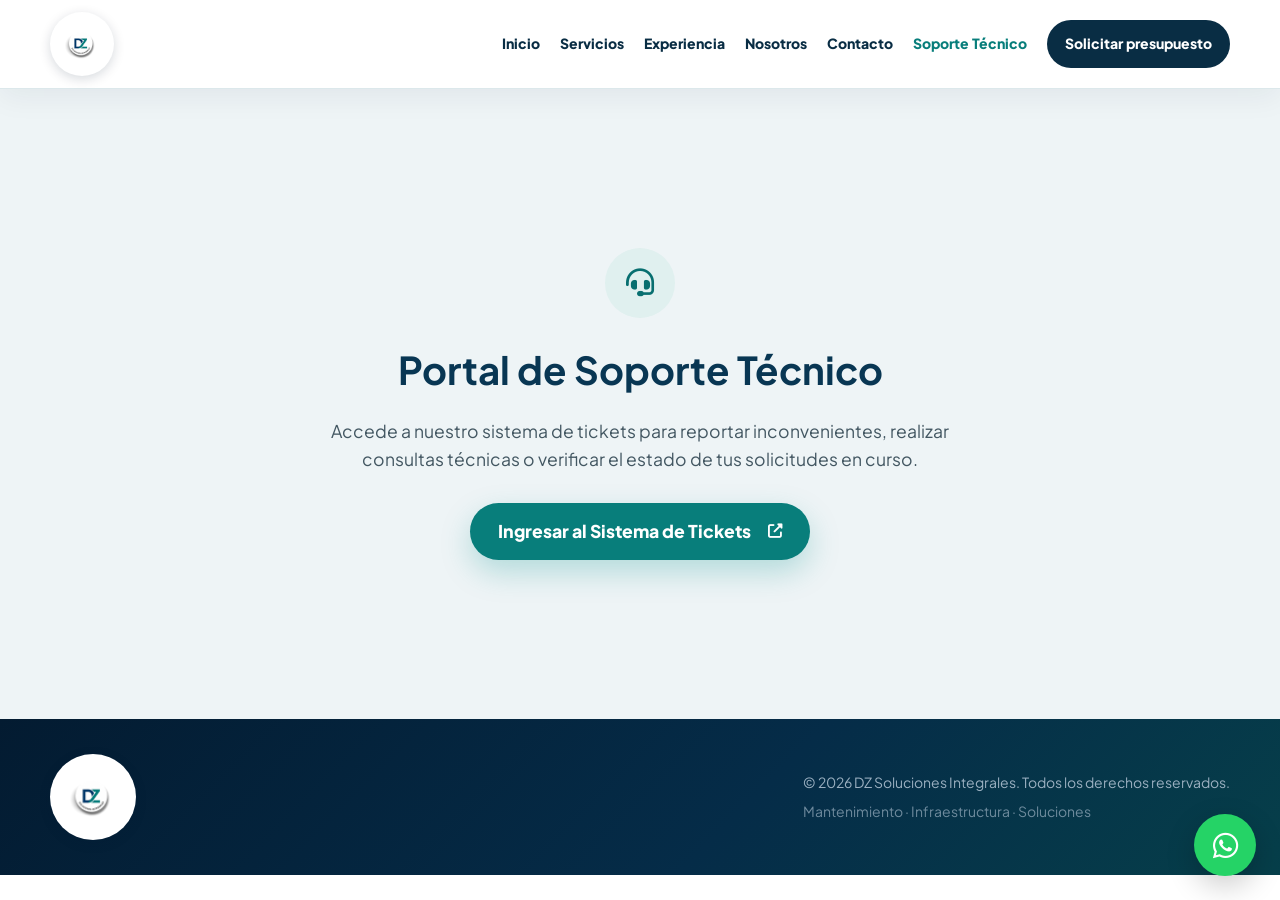
<file: soporte.html>
<!doctype html>
<html lang="es">
<head>
    <meta charset="utf-8">
    <meta name="viewport" content="width=device-width,initial-scale=1">
    <title>DZ Soluciones Integrales | Soporte Técnico</title>
    <meta name="description" content="Portal de soporte técnico y gestión de tickets para clientes.">
    <link rel="stylesheet" href="https://cdnjs.cloudflare.com/ajax/libs/font-awesome/6.4.0/css/all.min.css">
    <link rel="stylesheet" href="https://fonts.googleapis.com/css2?family=Plus+Jakarta+Sans:wght@400;600;700;800&display=swap">
    <link rel="stylesheet" href="css/style.css">
    <link rel="stylesheet" href="css/diseno-profesional.css">
</head>
<body>

    <header>
        <div class="container nav">
            <a class="brand" href="index.html">
                <span class="logo-mark" role="img" aria-label="DZ Soluciones Integrales"></span>
            </a>
            <button class="menu-btn" type="button" aria-label="Abrir menú" aria-expanded="false">☰</button>
            <nav class="nav-links">
                <a href="index.html">Inicio</a>
                <a href="servicios.html">Servicios</a>
                <a href="experiencia.html">Experiencia</a>
                <a href="nosotros.html">Nosotros</a>
                <a href="contacto.html">Contacto</a>
                <a href="soporte.html" class="active">Soporte Técnico</a>
                <a class="nav-cta" href="contacto.html">Solicitar presupuesto</a>
            </nav>
        </div>
    </header>

    <section class="section" style="padding: 100px 0; text-align: center; background: #eef4f6; min-height: 70vh; display: flex; align-items: center;">
        <div class="container reveal" style="max-width: 700px; margin: 0 auto;">
            <div style="width: 70px; height: 70px; background: #e0f0ef; color: #086f70; border-radius: 50%; display: grid; place-items: center; font-size: 28px; margin: 0 auto 20px;">
                <i class="fas fa-headset"></i>
            </div>
            <h1 style="color: #083653; font-size: clamp(2rem, 3vw, 2.8rem); margin-bottom: 15px;">Portal de Soporte Técnico</h1>
            <p style="color: #435762; font-size: 1.1rem; line-height: 1.6; margin-bottom: 30px;">
                Accede a nuestro sistema de tickets para reportar inconvenientes, realizar consultas técnicas o verificar el estado de tus solicitudes en curso.
            </p>
            <!-- Aquí colocas el enlace directo a tu osTicket -->
            <a class="btn btn-primary" href="http://157.151.5.171/osticket/login.php" target="_blank" rel="noopener" style="font-size: 1.1rem; padding: 14px 28px;">
                Ingresar al Sistema de Tickets <i class="fas fa-external-link-alt" style="margin-left: 8px; font-size: 0.9rem;"></i>
            </a>
        </div>
    </section>

    <footer>
        <div class="container footer-grid">
            <span class="footer-logo logo-mark" role="img" aria-label="DZ Soluciones Integrales"></span>
            <div>
                <p>© 2026 DZ Soluciones Integrales. Todos los derechos reservados.</p>
                <p style="margin-top:5px;opacity:.7">Mantenimiento · Infraestructura · Soluciones</p>
            </div>
        </div>
    </footer>

    <a class="wpp" href="https://wa.me/5491167443518?text=Hola,%20quisiera%20consultar%20por%20un%20servicio%20de%20DZ%20Soluciones%20Integrales" target="_blank" aria-label="WhatsApp"><i class="fab fa-whatsapp"></i></a>
    
    <script src="js/script.js"></script>
</body>
</html>
</file>
<file: css/style.css>
:root{--navy:#06284a;--navy2:#031b31;--teal:#008f8c;--mint:#5be0d4;--bg:#edf4f7;--white:#fff;--text:#203040;--muted:#66788a;--line:#dce8ee;--shadow:0 18px 50px rgba(6,40,74,.10)}
*{box-sizing:border-box;margin:0;padding:0}html{scroll-behavior:smooth}
body{font-family:"Plus Jakarta Sans",Arial,sans-serif;color:var(--text);background:radial-gradient(circle at 8% 5%,rgba(0,143,140,.06),transparent 25%),linear-gradient(180deg,#edf4f7,#f7fafb 48%,#eaf3f5);line-height:1.65}
a{text-decoration:none;color:inherit}img{display:block;max-width:100%}.container{width:min(1180px,calc(100% - 40px));margin:auto}
header{position:sticky;top:0;z-index:1000;background:rgba(255,255,255,.92);backdrop-filter:blur(18px);border-bottom:1px solid rgba(6,40,74,.08)}
.nav{min-height:84px;display:flex;align-items:center;justify-content:space-between;gap:24px}.brand img{height:60px;width:auto}
.nav-links{display:flex;align-items:center;gap:26px}.nav-links a{font-size:14px;font-weight:800;color:var(--navy);transition:.2s}.nav-links a:hover,.nav-links a.active{color:var(--teal)}
.nav-cta,.btn{display:inline-flex;align-items:center;justify-content:center;gap:9px;border-radius:999px;font-weight:900;transition:.25s;border:0;cursor:pointer}
.nav-cta{padding:12px 18px;background:var(--navy);color:#fff!important}.nav-cta:hover{background:var(--teal);transform:translateY(-2px)}
.menu-btn{display:none;border:0;background:none;font-size:25px;color:var(--navy)}
.hero{min-height:690px;display:flex;align-items:center;position:relative;isolation:isolate;overflow:hidden;background:linear-gradient(105deg,rgba(2,22,42,.96),rgba(5,53,78,.84) 48%,rgba(0,115,112,.68)),url("../img/banner.png") center/cover;color:#fff}
.hero:before{content:"";position:absolute;z-index:-1;width:520px;height:520px;border:1px solid rgba(91,224,212,.18);border-radius:50%;right:-160px;top:-180px;box-shadow:0 0 0 70px rgba(91,224,212,.025),0 0 0 140px rgba(91,224,212,.018)}
.hero-content{max-width:850px;padding:95px 0}.eyebrow{display:inline-flex;padding:9px 15px;border:1px solid rgba(91,224,212,.4);border-radius:999px;background:rgba(255,255,255,.08);font-size:12px;font-weight:900;letter-spacing:1.3px;text-transform:uppercase;margin-bottom:22px}
.hero h1{font-size:clamp(45px,6.4vw,78px);line-height:1;letter-spacing:-3px;margin-bottom:24px;text-shadow:0 8px 35px rgba(0,0,0,.2)}.hero h1 span{color:var(--mint)}
.hero p{font-size:clamp(18px,2vw,22px);max-width:730px;color:rgba(255,255,255,.86);margin-bottom:34px}.hero-buttons{display:flex;flex-wrap:wrap;gap:13px}
.btn{padding:15px 24px}.btn-primary{background:var(--teal);color:#fff;box-shadow:0 12px 30px rgba(0,143,140,.25)}.btn-primary:hover{background:#0bb7ad;transform:translateY(-3px)}.btn-light{background:#fff;color:var(--navy)}.btn-light:hover{transform:translateY(-3px);box-shadow:0 12px 30px rgba(0,0,0,.15)}
.hero-proof{display:flex;gap:28px;flex-wrap:wrap;margin-top:38px;padding-top:24px;border-top:1px solid rgba(255,255,255,.16)}.hero-proof strong{display:block;font-size:14px}.hero-proof span{display:block;color:rgba(255,255,255,.62);font-size:12px}
.section{padding:90px 0}.section.alt{background:rgba(226,239,244,.55)}.section-head{text-align:center;max-width:760px;margin:0 auto 45px}.kicker{color:var(--teal);font-size:12px;font-weight:900;letter-spacing:1.5px;text-transform:uppercase;margin-bottom:9px}.section-head h2{font-size:clamp(31px,4vw,46px);line-height:1.1;letter-spacing:-1px;color:var(--navy);margin-bottom:13px}.section-head p{color:var(--muted);font-size:16px}
.intro-grid{display:grid;grid-template-columns:1.1fr .9fr;gap:55px;align-items:center}.intro-text h2{font-size:40px;line-height:1.1;color:var(--navy);margin-bottom:18px}.intro-text p{color:var(--muted);font-size:17px;margin-bottom:15px}
.info-panel{background:linear-gradient(145deg,var(--navy),#07566a 58%,var(--teal));color:#fff;border-radius:28px;padding:38px;box-shadow:var(--shadow)}.info-panel h3{font-size:25px;margin-bottom:12px}.info-panel p{color:rgba(255,255,255,.78)}.check-list{list-style:none;margin-top:20px;display:grid;gap:12px}.check-list li{display:flex;gap:10px;font-weight:800}.check-list i{color:var(--mint)}
.cards,.services-grid{display:grid;grid-template-columns:repeat(3,1fr);gap:23px}.card,.service{background:rgba(255,255,255,.9);border:1px solid rgba(6,40,74,.09);border-radius:22px;box-shadow:0 10px 35px rgba(6,40,74,.06);transition:.3s;overflow:hidden}.card{padding:30px;position:relative}.card:hover,.service:hover{transform:translateY(-7px);box-shadow:var(--shadow)}
.icon{width:54px;height:54px;border-radius:16px;background:rgba(0,143,140,.10);display:grid;place-items:center;color:var(--teal);font-size:22px;margin-bottom:18px}.card h3{color:var(--navy);font-size:20px;margin-bottom:8px}.card p,.service p{color:var(--muted)}
.service img{width:100%;height:215px;object-fit:cover;transition:.5s}.service:hover img{transform:scale(1.04)}.service-body{padding:24px;background:linear-gradient(#fff,#f6fafb)}.service-body h3{color:var(--navy);font-size:20px;margin-bottom:8px}.service-link{display:inline-block;margin-top:15px;color:var(--teal);font-weight:900}
.page-hero{padding:100px 0;text-align:center;color:#fff;background:linear-gradient(110deg,rgba(3,28,52,.94),rgba(0,115,112,.80)),url("../img/banner.png") center/cover}.page-hero h1{font-size:clamp(40px,5vw,60px);line-height:1.05;margin-bottom:12px}.page-hero p{font-size:18px;color:rgba(255,255,255,.84);max-width:720px;margin:auto}
.timeline{display:grid;gap:22px;max-width:900px;margin:auto}.institution{display:flex;align-items:center;gap:24px;background:rgba(255,255,255,.9);padding:28px;border-radius:20px;border-left:5px solid var(--teal);box-shadow:0 10px 35px rgba(6,40,74,.06);transition:.3s}.institution:hover{transform:translateX(6px)}.institution .icon{margin:0}.institution h3{color:var(--navy);font-size:21px}.institution p{color:var(--muted)}
.about-box{background:rgba(255,255,255,.9);border:1px solid var(--line);border-radius:25px;padding:40px;box-shadow:var(--shadow)}.about-box p{color:var(--muted);font-size:17px;margin-bottom:15px}.values{display:grid;grid-template-columns:repeat(2,1fr);gap:20px;margin-top:25px}
.contact-grid{display:grid;grid-template-columns:.8fr 1.2fr;gap:30px}.contact-info{background:linear-gradient(145deg,var(--navy),#07566a,var(--teal));color:#fff;border-radius:25px;padding:38px}.contact-info h2{font-size:32px;margin-bottom:13px}.contact-info p{color:rgba(255,255,255,.76)}.contact-item{display:flex;gap:12px;margin:20px 0}.contact-item i{color:var(--mint);font-size:20px}
.form-box{background:rgba(255,255,255,.9);border-radius:25px;padding:35px;box-shadow:var(--shadow);border:1px solid var(--line)}.form-grid{display:grid;grid-template-columns:1fr 1fr;gap:18px}.field{display:flex;flex-direction:column;gap:7px}.field.full{grid-column:1/-1}.field label{font-size:12px;font-weight:900;color:var(--navy);text-transform:uppercase}.field input,.field textarea{padding:14px;border:1px solid #d5e1e8;border-radius:12px;font:inherit;outline:0}.field input:focus,.field textarea:focus{border-color:var(--teal);box-shadow:0 0 0 4px rgba(0,143,140,.08)}.form-box .btn{width:100%;margin-top:7px}
.cta{padding:72px 0;background:linear-gradient(120deg,#062b49,#07566a 55%,#078b86);color:#fff;overflow:hidden}.cta-inner{display:flex;justify-content:space-between;align-items:center;gap:30px}.cta h2{font-size:36px;line-height:1.1}.cta p{color:rgba(255,255,255,.75);margin-top:8px}
footer{background:linear-gradient(135deg,#031b31,#052c48 58%,#063f4a);color:#9bb0c1;padding:35px 0}.footer-grid{display:flex;align-items:center;justify-content:space-between;gap:30px}.footer-logo{height:55px;width:auto;filter:none!important;background:transparent!important}.footer-grid p{font-size:14px}
.wpp{position:fixed;right:24px;bottom:24px;width:62px;height:62px;border-radius:50%;background:#25d366;color:#fff;display:grid;place-items:center;font-size:29px;z-index:1100;box-shadow:0 10px 30px rgba(37,211,102,.35);transition:.25s}.wpp:hover{transform:scale(1.08)}.wpp i{font-size:29px}
.reveal{opacity:1;transform:none;transition:opacity .7s,transform .7s}.js-enabled .reveal:not(.show):not(.hero-content){opacity:0;transform:translateY(25px)}.reveal.show{opacity:1;transform:none}
@media(max-width:900px){.nav-links{position:absolute;left:15px;right:15px;top:76px;background:#fff;border-radius:18px;padding:18px;display:none;flex-direction:column;align-items:stretch;box-shadow:var(--shadow)}.nav-links.open{display:flex}.menu-btn{display:block}.intro-grid,.contact-grid{grid-template-columns:1fr}.cards,.services-grid{grid-template-columns:repeat(2,1fr)}}
@media(max-width:600px){.container{width:calc(100% - 28px)}.brand img{height:52px}.hero{min-height:680px}.hero h1{font-size:clamp(42px,12vw,58px);letter-spacing:-2px}.section{padding:70px 0}.cards,.services-grid,.form-grid,.values{grid-template-columns:1fr}.field.full{grid-column:auto}.institution{flex-direction:column;text-align:center}.institution .icon{margin:auto}.cta-inner,.footer-grid{flex-direction:column;text-align:center}.page-hero{padding:75px 0}}
</file>
<file: css/diseno-profesional.css>
:root{--navy:#092d44;--deep:#061f32;--teal:#087e7b;--mint:#dcefeb;--ink:#163746;--muted:#526b76;--line:#dce8eb;--paper:#f5f8f8}
*,*::before,*::after{box-sizing:border-box}
html{scroll-behavior:smooth;overflow-x:hidden}
body{margin:0;color:var(--ink);background:#fff;font-family:'Plus Jakarta Sans',Arial,sans-serif;line-height:1.65;overflow-x:hidden}
a{text-decoration:none;color:inherit}img{display:block;max-width:100%;height:auto}.container{width:min(1180px,calc(100% - 40px));margin-inline:auto}
header{position:sticky;top:0;z-index:50;background:rgba(255,255,255,.97);border-bottom:1px solid var(--line);box-shadow:0 8px 28px rgba(6,31,50,.06);backdrop-filter:blur(12px)}
.nav{min-height:88px;display:flex;align-items:center;justify-content:space-between;gap:24px}.brand{display:flex;align-items:center;flex:0 0 auto}.nav-links{display:flex;align-items:center;gap:20px}.nav-links a{font-size:14px;font-weight:800;color:var(--navy);transition:.2s}.nav-links a:hover,.nav-links a.active{color:var(--teal)}
.logo-mark{display:block!important;width:64px!important;height:64px!important;flex:0 0 64px!important;border-radius:50%!important;background:#fff url('../img/logo.png') center/contain no-repeat!important;box-shadow:0 3px 12px rgba(0,26,49,.16);overflow:hidden}.footer-logo{width:86px!important;height:86px!important;flex-basis:86px!important}
.nav-cta,.btn{display:inline-flex;align-items:center;justify-content:center;gap:9px;border-radius:999px;font-weight:900;transition:.25s;border:0;cursor:pointer}.nav-cta{padding:12px 18px;background:var(--navy);color:#fff!important}.nav-cta:hover{background:var(--teal)}.btn{padding:15px 24px}.btn-primary{background:var(--teal);color:#fff;box-shadow:0 12px 30px rgba(0,143,140,.25)}.btn-light{background:#fff;color:var(--navy)}
.menu-btn{display:none;border:0;background:transparent;font-size:25px;color:var(--navy)}
/* index.html has a legacy duplicated menu after the real nav. Hide only those loose links. */
header>.nav>nav~a,header>.nav>nav~nav{display:none!important}
.hero{background:linear-gradient(90deg,rgba(5,26,43,.94),rgba(5,34,49,.88) 49%,rgba(5,34,49,.5)),url('../img/banner.png') center/cover no-repeat;color:#fff;position:relative;overflow:hidden;min-height:590px;display:flex;align-items:center}.hero-content{max-width:850px;padding:85px 0}.hero h1{font-size:clamp(2.8rem,6.4vw,4.9rem);line-height:1;letter-spacing:-3px;margin:0 0 24px}.hero h1 span{color:var(--mint)}.hero p{font-size:clamp(18px,2vw,22px);max-width:730px;color:rgba(255,255,255,.86);margin:0 0 34px}.hero-buttons{display:flex;flex-wrap:wrap;gap:13px}.hero-content.reveal{opacity:1!important;visibility:visible!important;transform:none!important}
.page-hero{padding:78px 0 70px;background:linear-gradient(110deg,rgba(5,32,50,.96),rgba(7,90,93,.9)),url('../img/banner.png') center/cover no-repeat;color:#fff}.page-hero h1{font-size:clamp(2.3rem,4.3vw,4rem);margin:0 0 10px}.page-hero p{margin:0 auto;max-width:760px}
.section{padding:90px 0}.section.alt,.detail-section.soft{background:#eef4f6}.section-head{text-align:center;max-width:760px;margin:0 auto 45px}.section-head h2,.detail-head h2{color:var(--navy);line-height:1.2}.kicker{color:var(--teal);font-size:12px;font-weight:900;letter-spacing:.08em;text-transform:uppercase}.intro-grid{display:grid;grid-template-columns:1.1fr .9fr;gap:55px;align-items:center}.intro-text h2{font-size:40px;line-height:1.1;color:var(--navy);margin:10px 0 18px}.cards,.services-grid{display:grid;grid-template-columns:repeat(3,minmax(0,1fr));gap:23px}.card,.service{background:#fff;border:1px solid var(--line);border-radius:17px;overflow:hidden;box-shadow:0 10px 30px rgba(5,43,66,.08)}.service img{display:block;width:100%;height:215px;object-fit:cover;background:#dce8eb}.service-body{padding:24px}.service-body h3{color:var(--navy);margin:0 0 9px}.service-body p{color:var(--muted);margin:0}.timeline{display:grid;gap:22px;max-width:900px;margin:auto}.institution{display:flex;align-items:center;gap:24px;background:#fff;padding:28px;border-radius:20px;border-left:5px solid var(--teal);box-shadow:0 8px 24px rgba(5,43,66,.06)}.icon{width:54px;height:54px;border-radius:16px;background:rgba(0,143,140,.1);display:grid;place-items:center;color:var(--teal);font-size:22px;flex:0 0 auto}.detail-section{padding:76px 0}.detail-head{max-width:760px;margin-bottom:30px}.detail-grid{display:grid;grid-template-columns:repeat(3,minmax(0,1fr));gap:20px}.detail-card{background:#fff;border:1px solid var(--line);border-radius:18px;padding:25px;box-shadow:0 8px 24px rgba(5,43,66,.06)}.detail-card h3{margin:0 0 9px;color:var(--navy)}.detail-card p{margin:0;color:var(--muted)}.values{display:grid;grid-template-columns:repeat(4,minmax(0,1fr));gap:17px}.contact-grid{display:grid;grid-template-columns:.85fr 1.15fr;gap:52px;align-items:start}.contact-info{background:linear-gradient(145deg,var(--navy),#07566a,var(--teal));color:#fff;border-radius:25px;padding:38px}.form-box{background:#fff;border-radius:25px;padding:35px;box-shadow:0 18px 50px rgba(6,40,74,.1);border:1px solid var(--line)}.form-grid{display:grid;grid-template-columns:1fr 1fr;gap:18px}.field{display:flex;flex-direction:column;gap:7px}.field.full{grid-column:1/-1}.field input,.field textarea{width:100%;padding:13px 14px;border:1px solid var(--line);border-radius:10px;font:inherit}.field textarea{resize:vertical}.cta{padding:55px 0;background:linear-gradient(110deg,var(--navy),#075c61);color:#fff}.cta-inner{display:flex;align-items:center;justify-content:space-between;gap:25px}footer{background:linear-gradient(135deg,#031b31,#052c48 58%,#063f4a);color:#9bb0c1;padding:35px 0}.footer-grid{display:flex;align-items:center;justify-content:space-between;gap:30px}.wpp{position:fixed;right:24px;bottom:24px;width:62px;height:62px;border-radius:50%;background:#25d366;color:#fff;display:grid;place-items:center;font-size:29px;z-index:1100;box-shadow:0 10px 30px rgba(0,0,0,.2)}
.reveal{opacity:1;transform:none;transition:opacity .7s,transform .7s}.js-enabled .reveal:not(.show):not(.hero-content){opacity:0;transform:translateY(25px)}.reveal.show{opacity:1;transform:none}
@media(max-width:960px){.nav-links{gap:12px}.nav-links a{font-size:.82rem}.services-grid{grid-template-columns:repeat(2,minmax(0,1fr))}.values{grid-template-columns:repeat(2,minmax(0,1fr))}.intro-grid,.contact-grid{grid-template-columns:1fr}}
@media(max-width:760px){.container{width:min(100% - 32px,1180px)}.nav{min-height:74px}.menu-btn{display:block;border:1px solid var(--line);border-radius:9px;padding:7px 12px}.nav-links{position:absolute;left:16px;right:16px;top:74px;background:#fff;border-radius:14px;padding:18px;display:none;flex-direction:column;align-items:stretch;box-shadow:0 15px 35px rgba(0,0,0,.12)}.nav-links.open{display:flex}.hero{min-height:0}.hero-content{padding:65px 0 60px}.detail-grid{grid-template-columns:repeat(2,minmax(0,1fr))}.cta-inner{flex-direction:column;align-items:flex-start}}
@media(max-width:560px){.logo-mark{width:52px!important;height:52px!important;flex-basis:52px!important}.footer-logo{width:72px!important;height:72px!important;flex-basis:72px!important}.services-grid,.detail-grid,.values{grid-template-columns:1fr}.form-grid{grid-template-columns:1fr}.field.full{grid-column:auto}.footer-grid{align-items:flex-start;flex-direction:column}.hero h1{font-size:clamp(2.6rem,12vw,3.6rem);letter-spacing:-2px}.section{padding:70px 0}.wpp{right:16px;bottom:16px}}
@media(prefers-reduced-motion:reduce){html{scroll-behavior:auto}.btn,.service,.detail-card{transition:none}}
</file>
